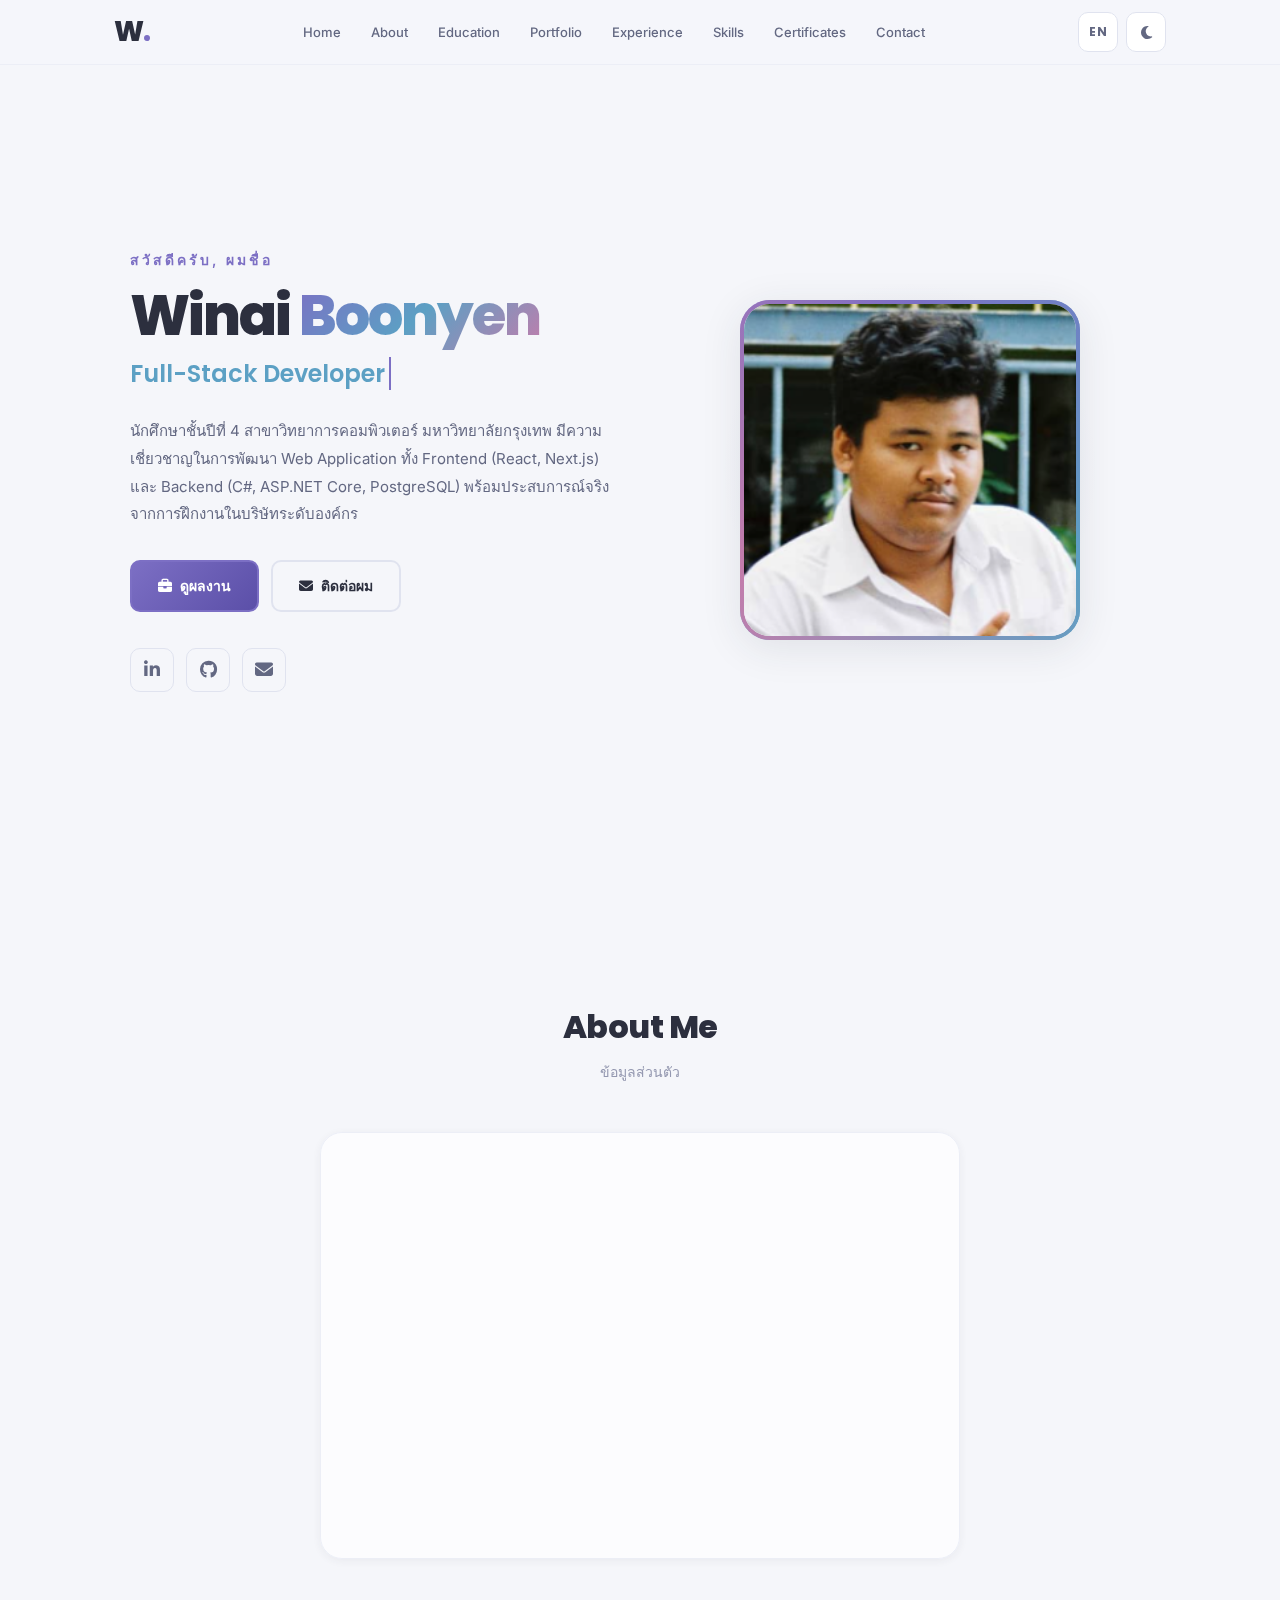
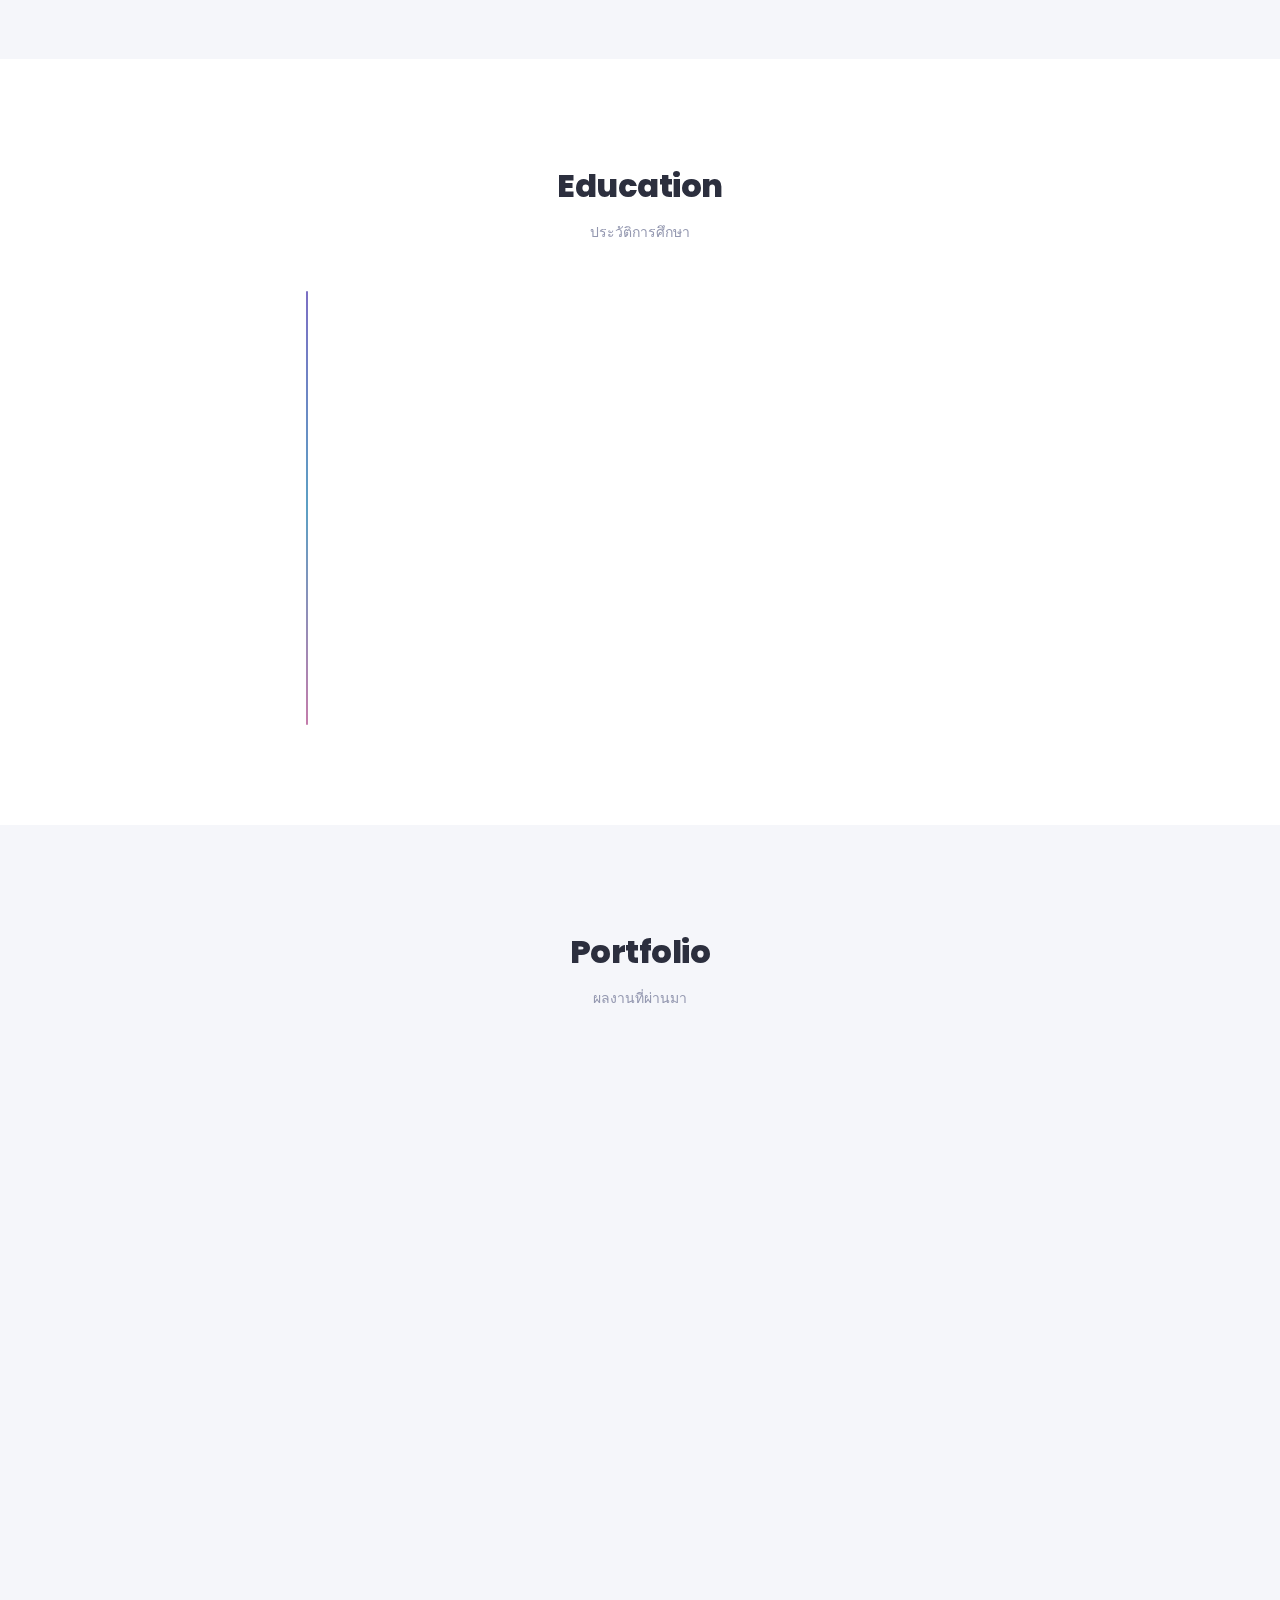
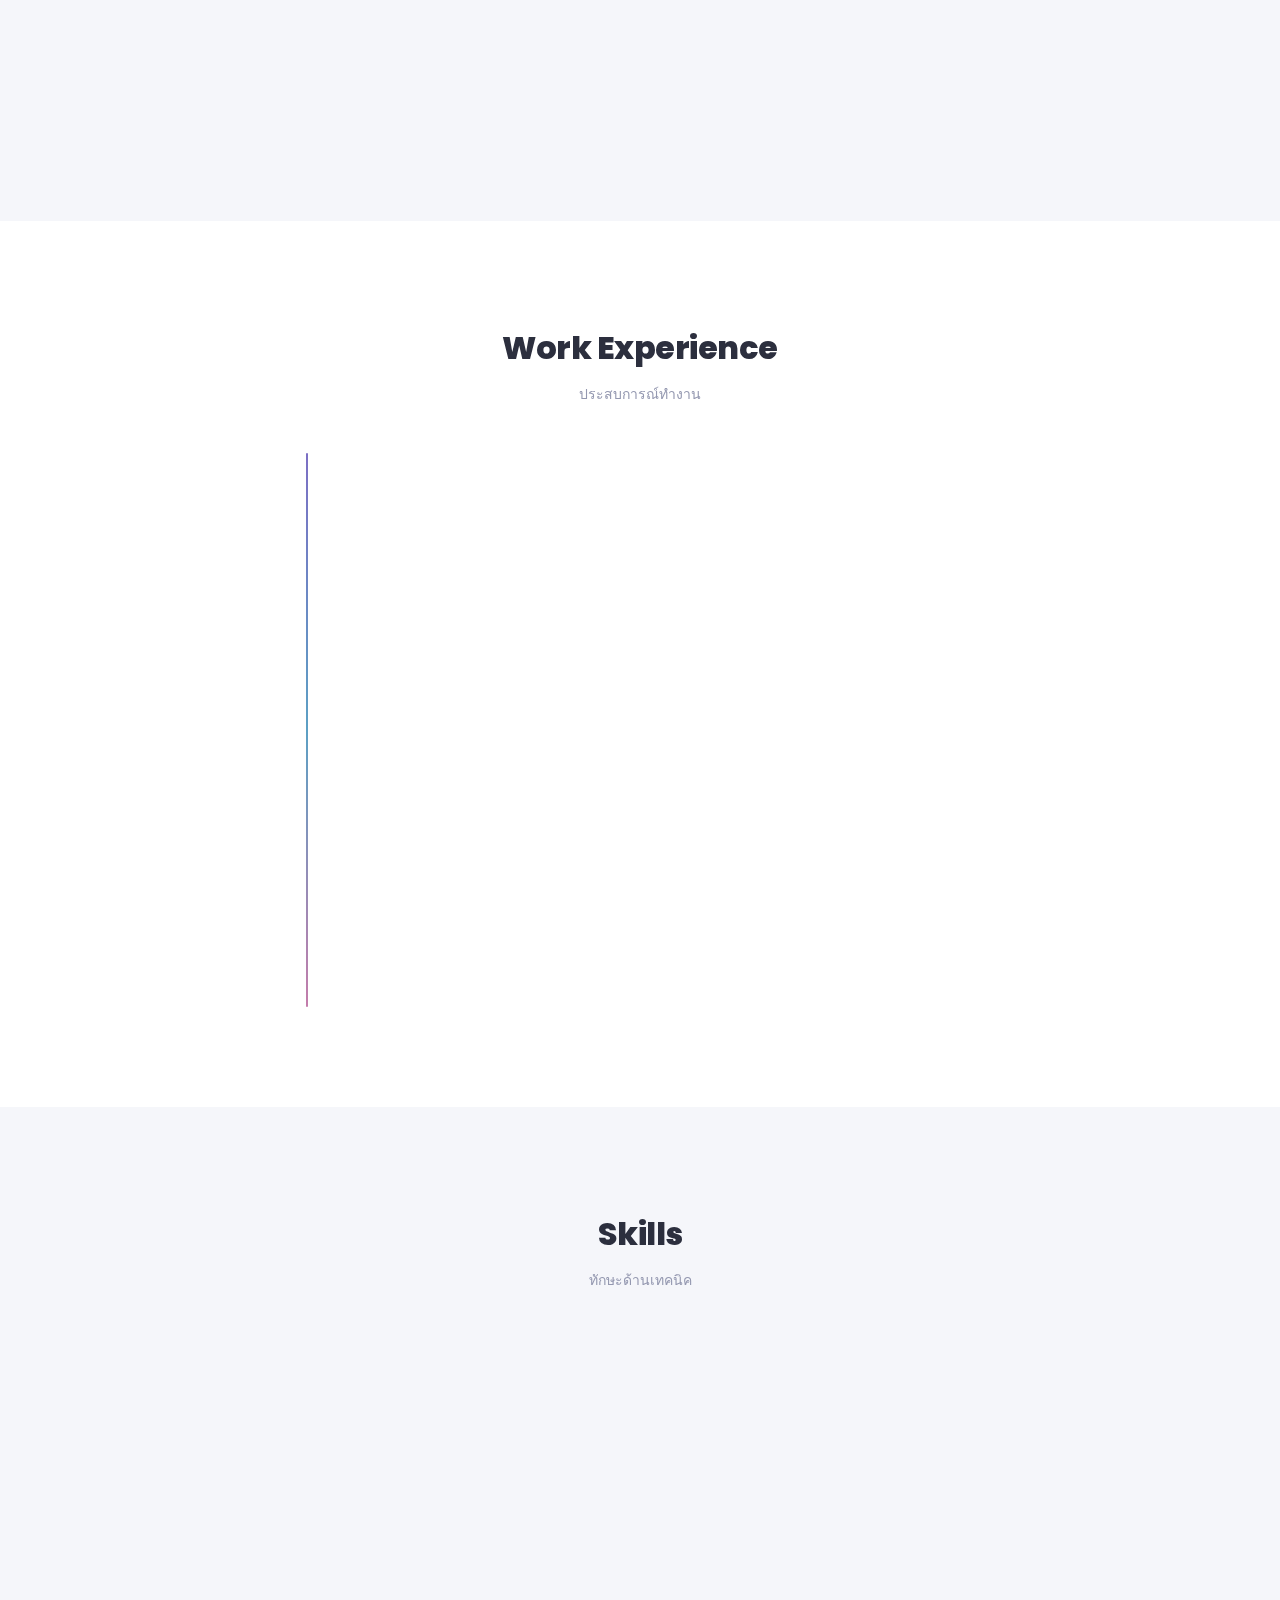
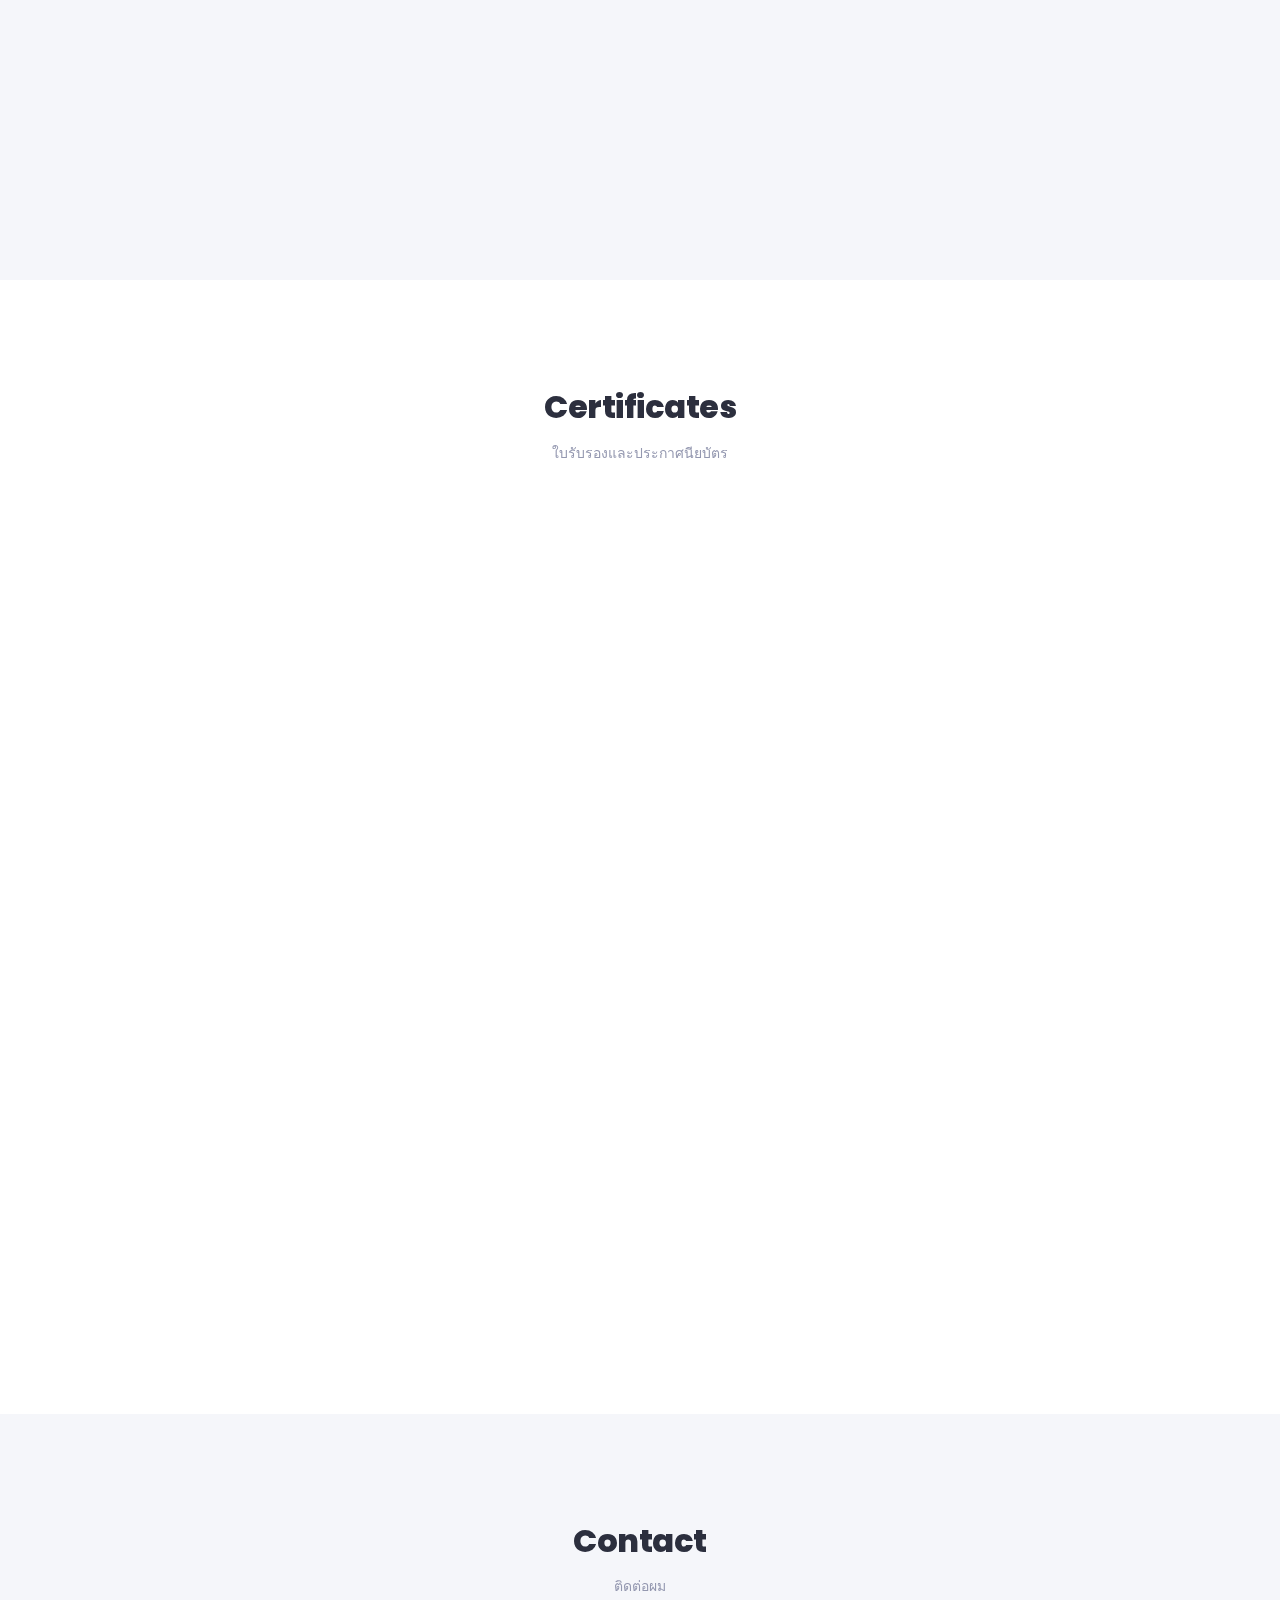
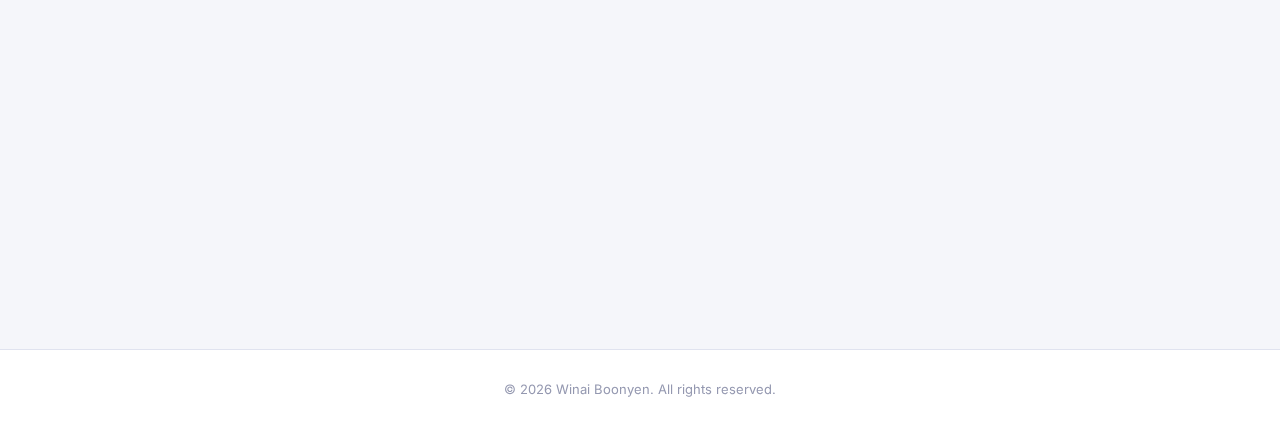
<file: index.html>
<!DOCTYPE html>
<html lang="th">
  <head>
    <meta charset="UTF-8" />
    <meta name="viewport" content="width=device-width, initial-scale=1.0" />
    <title>Winai Boonyen — Portfolio</title>
    <link rel="preconnect" href="https://fonts.googleapis.com" />
    <link rel="preconnect" href="https://fonts.gstatic.com" crossorigin />
    <link href="https://fonts.googleapis.com/css2?family=Inter:wght@300;400;500;600;700;800;900&family=Poppins:wght@300;400;600;700;800&display=swap" rel="stylesheet" />
    <link rel="stylesheet" href="https://cdnjs.cloudflare.com/ajax/libs/font-awesome/6.5.1/css/all.min.css" />
    <link rel="stylesheet" href="styles.css" />
  </head>
  <body>
    <!-- BG Glow Orbs -->
    <div class="bg-glow bg-glow-1"></div>
    <div class="bg-glow bg-glow-2"></div>

    <!-- ═══ HEADER ═══ -->
    <header class="main-header">
      <div class="container nav-container">
        <a href="#home" class="logo">W<span class="logo-dot">.</span></a>
        <nav>
          <ul class="nav-list">
            <li><a href="#home">Home</a></li>
            <li><a href="#about">About</a></li>
            <li><a href="#education">Education</a></li>
            <li><a href="#portfolio">Portfolio</a></li>
            <li><a href="#work">Experience</a></li>
            <li><a href="#skill">Skills</a></li>
            <li><a href="#certificate">Certificates</a></li>
            <li><a href="#contact">Contact</a></li>
          </ul>
        </nav>
        <div class="header-actions">
          <button id="toggleLang" class="header-btn" aria-label="Switch language">
            <span class="lang-label">EN</span>
          </button>
          <button id="toggleDarkMode" class="header-btn" aria-label="Toggle dark mode">
            <i class="fas fa-moon"></i>
          </button>
        </div>
      </div>
    </header>

    <!-- ═══ HERO ═══ -->
    <section id="home" class="hero-section">
      <div class="container hero-flex">
        <div class="hero-text">
          <p class="hero-greeting">
            <span data-th="สวัสดีครับ, ผมชื่อ" data-en="Hello, I'm">สวัสดีครับ, ผมชื่อ</span>
          </p>
          <h1 class="hero-name">Winai <span class="text-gradient">Boonyen</span></h1>
          <h2 class="hero-role">
            <span class="typing-wrapper">Full-Stack Developer</span>
          </h2>
          <p class="hero-desc">
            <span data-th="นักศึกษาชั้นปีที่ 4 สาขาวิทยาการคอมพิวเตอร์ มหาวิทยาลัยกรุงเทพ มีความเชี่ยวชาญในการพัฒนา Web Application ทั้ง Frontend (React, Next.js) และ Backend (C#, ASP.NET Core, PostgreSQL) พร้อมประสบการณ์จริงจากการฝึกงานในบริษัทระดับองค์กร" data-en="4th-year Computer Science student at Bangkok University, specializing in full-stack web development with React, Next.js on the frontend and C#, ASP.NET Core, PostgreSQL on the backend. Hands-on enterprise experience from internship at Samart Corporation.">นักศึกษาชั้นปีที่ 4 สาขาวิทยาการคอมพิวเตอร์ มหาวิทยาลัยกรุงเทพ มีความเชี่ยวชาญในการพัฒนา Web Application ทั้ง Frontend (React, Next.js) และ Backend (C#, ASP.NET Core, PostgreSQL) พร้อมประสบการณ์จริงจากการฝึกงานในบริษัทระดับองค์กร</span>
          </p>
          <div class="hero-actions">
            <a href="#portfolio" class="btn btn-primary">
              <i class="fas fa-briefcase"></i>
              <span data-th="ดูผลงาน" data-en="View Projects">ดูผลงาน</span>
            </a>
            <a href="#contact" class="btn btn-outline">
              <i class="fas fa-envelope"></i>
              <span data-th="ติดต่อผม" data-en="Contact Me">ติดต่อผม</span>
            </a>
          </div>
          <div class="hero-social">
            <a href="https://www.linkedin.com/in/winai-boonyen-78a5b3325/" target="_blank" aria-label="LinkedIn"><i class="fab fa-linkedin-in"></i></a>
            <a href="https://github.com/ChampWinai" target="_blank" aria-label="GitHub"><i class="fab fa-github"></i></a>
            <a href="mailto:boonyen.winai@gmail.com" aria-label="Email"><i class="fas fa-envelope"></i></a>
          </div>
        </div>
        <div class="hero-img">
          <div class="hero-img-wrapper">
            <img src="Photo/img_winai.png" alt="Winai Boonyen — Full-Stack Developer" />
          </div>
          <div class="hero-blob"></div>
        </div>
      </div>
    </section>

    <!-- ═══ ABOUT ═══ -->
    <section id="about" class="about-section">
      <div class="container">
        <h2 class="section-title">About Me</h2>
        <p class="section-subtitle">
          <span data-th="ข้อมูลส่วนตัว" data-en="Personal Information">ข้อมูลส่วนตัว</span>
        </p>
        <div class="about-grid">
          <div class="about-info-card glass-card">
            <div class="about-info-item">
              <i class="fas fa-user"></i>
              <div>
                <span class="about-label" data-th="ชื่อ" data-en="Name">ชื่อ</span>
                <span class="about-value" data-th="วินัย บุญเย็น (แชมป์)" data-en="Winai Boonyen (Champ)">วินัย บุญเย็น (แชมป์)</span>
              </div>
            </div>
            <div class="about-info-item">
              <i class="fas fa-calendar"></i>
              <div>
                <span class="about-label" data-th="วันเกิด" data-en="Birthday">วันเกิด</span>
                <span class="about-value" data-th="10 ตุลาคม 2542 (25 ปี)" data-en="October 10, 1999 (25 yrs)">10 ตุลาคม 2542 (25 ปี)</span>
              </div>
            </div>
            <div class="about-info-item">
              <i class="fas fa-map-marker-alt"></i>
              <div>
                <span class="about-label" data-th="ที่อยู่" data-en="Location">ที่อยู่</span>
                <span class="about-value" data-th="ตำบลคลองหนึ่ง อำเภอคลองหลวง จ.ปทุมธานี" data-en="Khlong Luang, Pathum Thani, Thailand">ตำบลคลองหนึ่ง อำเภอคลองหลวง จ.ปทุมธานี</span>
              </div>
            </div>
            <div class="about-info-item">
              <i class="fas fa-envelope"></i>
              <div>
                <span class="about-label" data-th="อีเมล" data-en="Email">อีเมล</span>
                <span class="about-value">boonyen.winai@gmail.com</span>
              </div>
            </div>
            <div class="about-info-item">
              <i class="fas fa-phone"></i>
              <div>
                <span class="about-label" data-th="โทรศัพท์" data-en="Phone">โทรศัพท์</span>
                <span class="about-value">094-979-5496</span>
              </div>
            </div>
          </div>
        </div>
      </div>
    </section>

    <!-- ═══ EDUCATION ═══ -->
    <section id="education" class="education-section">
      <div class="container">
        <h2 class="section-title">Education</h2>
        <p class="section-subtitle">
          <span data-th="ประวัติการศึกษา" data-en="Academic Background">ประวัติการศึกษา</span>
        </p>
        <div class="timeline">
          <div class="timeline-item">
            <div class="timeline-dot"><i class="fas fa-graduation-cap"></i></div>
            <div class="timeline-content glass-card">
              <span class="timeline-date">2021 – 2024</span>
              <h3>
                <span data-th="มหาวิทยาลัยกรุงเทพ" data-en="Bangkok University">มหาวิทยาลัยกรุงเทพ</span>
              </h3>
              <p class="timeline-detail">
                <span data-th="คณะเทคโนโลยีสารสนเทศและนวัตกรรม" data-en="School of Information Technology and Innovation">คณะเทคโนโลยีสารสนเทศและนวัตกรรม</span>
              </p>
              <p class="timeline-detail">
                <span data-th="สาขาวิทยาการคอมพิวเตอร์" data-en="B.Sc. Computer Science">สาขาวิทยาการคอมพิวเตอร์</span>
              </p>
              <span class="timeline-badge">CUM GPA: 3.30</span>
            </div>
          </div>
          <div class="timeline-item">
            <div class="timeline-dot"><i class="fas fa-school"></i></div>
            <div class="timeline-content glass-card">
              <span class="timeline-date">2013 – 2018</span>
              <h3>
                <span data-th="โรงเรียนมกุฎเมืองราชวิทยาลัย" data-en="Makut Mueang Ratchawitthayalai School">โรงเรียนมกุฎเมืองราชวิทยาลัย</span>
              </h3>
              <p class="timeline-detail">
                <span data-th="มัธยมศึกษาปีที่ 4 – มัธยมศึกษาปีที่ 6" data-en="High School (Grade 10 – 12)">มัธยมศึกษาปีที่ 4 – มัธยมศึกษาปีที่ 6</span>
              </p>
              <span class="timeline-badge">CUM GPA: 2.97</span>
            </div>
          </div>
        </div>
      </div>
    </section>

    <!-- ═══ PORTFOLIO ═══ -->
    <section id="portfolio" class="portfolio-section">
      <div class="container">
        <h2 class="section-title">Portfolio</h2>
        <p class="section-subtitle">
          <span data-th="ผลงานที่ผ่านมา" data-en="Selected Projects">ผลงานที่ผ่านมา</span>
        </p>
        <div class="portfolio-grid">
          <div class="portfolio-card glass-card">
            <div class="portfolio-card-header">
              <i class="fas fa-folder-open"></i>
              <a href="https://www.figma.com/proto/QTZgvYEJHOd488LGKrGYo0/shiba_dog?node-id=297-1027&t=BQw4Tuob8nc2nWjX-0&scaling=scale-down&content-scaling=fixed&page-id=0%3A1&starting-point-node-id=297%3A1027&show-proto-sidebar=1" target="_blank" aria-label="Open"><i class="fas fa-external-link-alt"></i></a>
            </div>
            <h3>Shiba Dog Farm</h3>
            <p><span data-th="Prototype App สำหรับซื้อขายสุนัขพันธุ์ชิบะ" data-en="Prototype app for buying & selling Shiba dogs">Prototype App สำหรับซื้อขายสุนัขพันธุ์ชิบะ</span></p>
            <div class="portfolio-tags"><span>Figma</span><span>UI/UX</span><span>Prototype</span></div>
          </div>
          <div class="portfolio-card glass-card">
            <div class="portfolio-card-header">
              <i class="fas fa-folder-open"></i>
              <a href="https://www.figma.com/proto/BS7QmugXVDgBCTnPSbHHFo/IT-446?t=1sCe2q5Vesrq2Wuf-1&scaling=scale-down&content-scaling=fixed&page-id=0%3A1&node-id=1-2&starting-point-node-id=1%3A2" target="_blank" aria-label="Open"><i class="fas fa-external-link-alt"></i></a>
            </div>
            <h3>FOD ELSE</h3>
            <p><span data-th="Prototype App สำหรับสั่งอาหารออนไลน์" data-en="Prototype app for online food ordering">Prototype App สำหรับสั่งอาหารออนไลน์</span></p>
            <div class="portfolio-tags"><span>Figma</span><span>UI/UX</span><span>Mobile</span></div>
          </div>
          <div class="portfolio-card glass-card">
            <div class="portfolio-card-header">
              <i class="fas fa-folder-open"></i>
              <a href="https://www.figma.com/proto/YqNuSbC4XUSDvZhCbD4BH1/Untitled?node-id=8-33&t=59QPVlIfzrGar3wf-1&scaling=scale-down&content-scaling=fixed&page-id=0%3A1&starting-point-node-id=8%3A33" target="_blank" aria-label="Open"><i class="fas fa-external-link-alt"></i></a>
            </div>
            <h3>Health Food Delivery</h3>
            <p><span data-th="Prototype App สำหรับสั่งอาหารเพื่อสุขภาพ" data-en="Prototype app for healthy food delivery">Prototype App สำหรับสั่งอาหารเพื่อสุขภาพ</span></p>
            <div class="portfolio-tags"><span>Figma</span><span>UI/UX</span><span>Health</span></div>
          </div>
          <div class="portfolio-card glass-card">
            <div class="portfolio-card-header">
              <i class="fas fa-folder-open"></i>
              <a href="https://www.figma.com/design/0rTX7yPGTzEVCAJRG7eDZP/MockUp-Screen-SA-Project?node-id=0-1&t=GJmJO73IQnlZEPtn-1" target="_blank" aria-label="Open"><i class="fas fa-external-link-alt"></i></a>
            </div>
            <h3>Wholesale Store Management</h3>
            <p><span data-th="ระบบจัดการร้านค้าส่ง — Mockup &amp; Prototype" data-en="Wholesale store management system — Mockup &amp; Prototype">ระบบจัดการร้านค้าส่ง — Mockup &amp; Prototype</span></p>
            <div class="portfolio-tags"><span>Figma</span><span>System Design</span></div>
          </div>
          <div class="portfolio-card glass-card">
            <div class="portfolio-card-header">
              <i class="fas fa-folder-open"></i>
              <a href="https://github.com/ChampWinai/XO_game_Java/tree/main/XoGame" target="_blank" aria-label="Open"><i class="fas fa-external-link-alt"></i></a>
            </div>
            <h3>XO Game</h3>
            <p><span data-th="เกม XO พัฒนาด้วยภาษา Java" data-en="Tic-Tac-Toe game built with Java">เกม XO พัฒนาด้วยภาษา Java</span></p>
            <div class="portfolio-tags"><span>Java</span><span>Game</span><span>OOP</span></div>
          </div>
          <div class="portfolio-card glass-card">
            <div class="portfolio-card-header">
              <i class="fas fa-folder-open"></i>
              <a href="https://github.com/ChampWinai/Jodvacap_app/tree/main" target="_blank" aria-label="Open"><i class="fas fa-external-link-alt"></i></a>
            </div>
            <h3>Jodvacap App</h3>
            <p><span data-th="แอปบันทึกคำศัพท์ พัฒนาด้วย Android Studio" data-en="Vocabulary recording app built with Android Studio">แอปบันทึกคำศัพท์ พัฒนาด้วย Android Studio</span></p>
            <div class="portfolio-tags"><span>Android</span><span>Java</span><span>Mobile</span></div>
          </div>
          <div class="portfolio-card glass-card">
            <div class="portfolio-card-header">
              <i class="fas fa-folder-open"></i>
              <a href="https://champwinai.github.io/-.Module-5-Coding-Assignment.github.io/" target="_blank" aria-label="Open"><i class="fas fa-external-link-alt"></i></a>
            </div>
            <h3>China Bistro Clone</h3>
            <p><span data-th='เว็บไซต์โคลน "David Chu&#39;s China Bistro"' data-en='"David Chu&#39;s China Bistro" website clone'>เว็บไซต์โคลน "David Chu's China Bistro"</span></p>
            <div class="portfolio-tags"><span>HTML</span><span>CSS</span><span>JavaScript</span></div>
          </div>
          <div class="portfolio-card glass-card">
            <div class="portfolio-card-header">
              <i class="fas fa-folder-open"></i>
              <a href="https://github.com/ChampWinai/Manage-the-library2" target="_blank" aria-label="Open"><i class="fas fa-external-link-alt"></i></a>
            </div>
            <h3>Library Management</h3>
            <p><span data-th="ระบบจัดการห้องสมุด พัฒนาด้วย Python" data-en="Library management system built with Python">ระบบจัดการห้องสมุด พัฒนาด้วย Python</span></p>
            <div class="portfolio-tags"><span>Python</span><span>CLI</span><span>Database</span></div>
          </div>
          <div class="portfolio-card glass-card">
            <div class="portfolio-card-header">
              <i class="fas fa-folder-open"></i>
              <a href="https://github.com/ChampWinai/Mobile-electricity-Controlled/tree/main" target="_blank" aria-label="Open"><i class="fas fa-external-link-alt"></i></a>
            </div>
            <h3>Smart Electricity Control</h3>
            <p><span data-th="ฮาร์ดแวร์ควบคุมไฟฟ้าอัจฉริยะผ่านมือถือ (IoT)" data-en="Smart electricity control hardware via mobile (IoT)">ฮาร์ดแวร์ควบคุมไฟฟ้าอัจฉริยะผ่านมือถือ (IoT)</span></p>
            <div class="portfolio-tags"><span>IoT</span><span>C++</span><span>Hardware</span></div>
          </div>
        </div>
      </div>
    </section>

    <!-- ═══ WORK EXPERIENCE ═══ -->
    <section id="work" class="work-section">
      <div class="container">
        <h2 class="section-title">Work Experience</h2>
        <p class="section-subtitle">
          <span data-th="ประสบการณ์ทำงาน" data-en="Professional Experience">ประสบการณ์ทำงาน</span>
        </p>
        <div class="timeline">
          <div class="timeline-item">
            <div class="timeline-dot"><i class="fas fa-laptop-code"></i></div>
            <div class="timeline-content glass-card">
              <span class="timeline-date">
                <span data-th="ฝึกงาน — Smarterware (Samart Telecom)" data-en="Intern — Smarterware (Samart Telecom)">ฝึกงาน — Smarterware (Samart Telecom)</span>
              </span>
              <h3>Full-Stack Developer Intern</h3>
              <ul class="work-list">
                <li><span data-th="พัฒนา STS System ซอฟต์แวร์ระดับองค์กรของ Samart Corporation" data-en="Developed STS System, an enterprise-level software for Samart Corporation">พัฒนา STS System ซอฟต์แวร์ระดับองค์กรของ Samart Corporation</span></li>
                <li><span data-th="ออกแบบและพัฒนา API ด้วย PostgreSQL — Stored Procedure, Function" data-en="Designed & developed APIs with PostgreSQL — Stored Procedures, Functions">ออกแบบและพัฒนา API ด้วย PostgreSQL — Stored Procedure, Function</span></li>
                <li><span data-th="พัฒนา RESTful API ด้วย C# / .NET" data-en="Built RESTful APIs using C# / .NET">พัฒนา RESTful API ด้วย C# / .NET</span></li>
                <li><span data-th="ทดสอบและจัดทำเอกสาร API ด้วย Swagger และ Postman" data-en="Tested & documented APIs with Swagger and Postman">ทดสอบและจัดทำเอกสาร API ด้วย Swagger และ Postman</span></li>
                <li><span data-th="Frontend ด้วย React และ Next.js" data-en="Frontend development with React and Next.js">Frontend ด้วย React และ Next.js</span></li>
              </ul>
            </div>
          </div>
          <div class="timeline-item">
            <div class="timeline-dot"><i class="fas fa-building"></i></div>
            <div class="timeline-content glass-card">
              <span class="timeline-date">
                <span data-th="Smarterware — ประจำสำนักงานประกันสังคม" data-en="Smarterware — at Social Security Office">Smarterware — ประจำสำนักงานประกันสังคม</span>
              </span>
              <h3>Software Developer</h3>
              <ul class="work-list">
                <li><span data-th="ดูแลและพัฒนาระบบดิจิทัลของกองทุนเงินทดแทน" data-en="Maintained & developed digital systems for the Compensation Fund">ดูแลและพัฒนาระบบดิจิทัลของกองทุนเงินทดแทน</span></li>
                <li><span data-th="ใช้ Dynatrace มอนิเตอร์ประสิทธิภาพระบบแบบ Real-time" data-en="Used Dynatrace for real-time system performance monitoring">ใช้ Dynatrace มอนิเตอร์ประสิทธิภาพระบบแบบ Real-time</span></li>
                <li><span data-th="แก้ไขบั๊กระบบอย่างเป็นระบบ" data-en="Systematic bug fixing and issue resolution">แก้ไขบั๊กระบบอย่างเป็นระบบ</span></li>
                <li><span data-th="ประสานงานและให้คำปรึกษาทางเทคนิคกับลูกค้าโดยตรง" data-en="Direct client communication & technical consulting">ประสานงานและให้คำปรึกษาทางเทคนิคกับลูกค้าโดยตรง</span></li>
              </ul>
            </div>
          </div>
        </div>
      </div>
    </section>

    <!-- ═══ SKILLS ═══ -->
    <section id="skill" class="skills-section">
      <div class="container">
        <h2 class="section-title">Skills</h2>
        <p class="section-subtitle">
          <span data-th="ทักษะด้านเทคนิค" data-en="Technical Skills">ทักษะด้านเทคนิค</span>
        </p>
        <div class="skills-categories">
          <div class="skill-category glass-card">
            <h3><i class="fas fa-code"></i> Frontend</h3>
            <div class="skill-tags">
              <span class="skill-tag">HTML</span>
              <span class="skill-tag">CSS</span>
              <span class="skill-tag">JavaScript</span>
              <span class="skill-tag">React.js</span>
              <span class="skill-tag">Next.js</span>
            </div>
          </div>
          <div class="skill-category glass-card">
            <h3><i class="fas fa-server"></i> Backend</h3>
            <div class="skill-tags">
              <span class="skill-tag">C#</span>
              <span class="skill-tag">ASP.NET Core</span>
              <span class="skill-tag">Python</span>
              <span class="skill-tag">Java</span>
              <span class="skill-tag">RESTful API</span>
            </div>
          </div>
          <div class="skill-category glass-card">
            <h3><i class="fas fa-database"></i> Database</h3>
            <div class="skill-tags">
              <span class="skill-tag">PostgreSQL</span>
              <span class="skill-tag">MySQL</span>
              <span class="skill-tag">pgAdmin</span>
            </div>
          </div>
          <div class="skill-category glass-card">
            <h3><i class="fas fa-tools"></i> Tools &amp; Others</h3>
            <div class="skill-tags">
              <span class="skill-tag">Git / GitHub</span>
              <span class="skill-tag">Figma</span>
              <span class="skill-tag">Swagger</span>
              <span class="skill-tag">Postman</span>
              <span class="skill-tag">Dynatrace</span>
              <span class="skill-tag">C / C++</span>
              <span class="skill-tag">IoT</span>
              <span class="skill-tag">Android Studio</span>
              <span class="skill-tag">MS Office</span>
            </div>
          </div>
        </div>
      </div>
    </section>

    <!-- ═══ CERTIFICATES ═══ -->
    <section id="certificate" class="certificates-section">
      <div class="container">
        <h2 class="section-title">Certificates</h2>
        <p class="section-subtitle">
          <span data-th="ใบรับรองและประกาศนียบัตร" data-en="Certifications & Awards">ใบรับรองและประกาศนียบัตร</span>
        </p>
        <div class="certificates-grid">
          <div class="cert-card"><img src="Photo/Certificate-Creating-Basic-Games-in-Metaverse_Winai-Boonyen_page-0001.jpg" alt="Creating Basic Games in Metaverse" /></div>
          <div class="cert-card"><img src="Photo/Certificate-Fundamental-Knowledge-of-Metaverse-Creating_Winai-Boonyen_page-0001.jpg" alt="Fundamental Knowledge of Metaverse" /></div>
          <div class="cert-card"><img src="Photo/Certificate-Make-Money-in-Metaverse_Winai-Boonyen_page-0001.jpg" alt="Make Money in Metaverse" /></div>
          <div class="cert-card"><img src="Photo/Html Css Javascipt_page-0001.jpg" alt="HTML CSS JavaScript Certificate" /></div>
          <div class="cert-card"><img src="Photo/Python_data_St_page-0001.jpg" alt="Python Data Structures" /></div>
          <div class="cert-card"><img src="Photo/Python_Pro_data_page-0001.jpg" alt="Python Programming" /></div>
          <div class="cert-card"><img src="Photo/Python_web_data_page-0001.jpg" alt="Python Web Data" /></div>
          <div class="cert-card"><img src="Photo/Foundations of Cybersecurity.png" alt="Foundations of Cybersecurity" /></div>
        </div>
      </div>
    </section>

    <!-- ═══ CONTACT ═══ -->
    <section id="contact" class="contact-section">
      <div class="container">
        <h2 class="section-title">Contact</h2>
        <p class="section-subtitle">
          <span data-th="ติดต่อผม" data-en="Get in Touch">ติดต่อผม</span>
        </p>
        <div class="contact-grid">
          <a href="mailto:boonyen.winai@gmail.com" class="contact-card glass-card">
            <div class="contact-icon"><i class="fas fa-envelope"></i></div>
            <h3>Email</h3>
            <p>boonyen.winai@gmail.com</p>
          </a>
          <a href="tel:094-979-5496" class="contact-card glass-card">
            <div class="contact-icon"><i class="fas fa-phone"></i></div>
            <h3>Phone</h3>
            <p>094-979-5496</p>
          </a>
          <a href="https://www.linkedin.com/in/winai-boonyen-78a5b3325/" target="_blank" class="contact-card glass-card">
            <div class="contact-icon"><i class="fab fa-linkedin-in"></i></div>
            <h3>LinkedIn</h3>
            <p>Winai Boonyen</p>
          </a>
          <a href="https://github.com/ChampWinai" target="_blank" class="contact-card glass-card">
            <div class="contact-icon"><i class="fab fa-github"></i></div>
            <h3>GitHub</h3>
            <p>ChampWinai</p>
          </a>
        </div>
      </div>
    </section>

    <!-- ═══ FOOTER ═══ -->
    <footer class="main-footer">
      <div class="container">
        <p>&copy; 2026 Winai Boonyen. All rights reserved.</p>
      </div>
    </footer>

    <button id="scrollToTopBtn" title="Go to top"><i class="fas fa-chevron-up"></i></button>
    <script src="script.js"></script>
  </body>
</html>
</file>
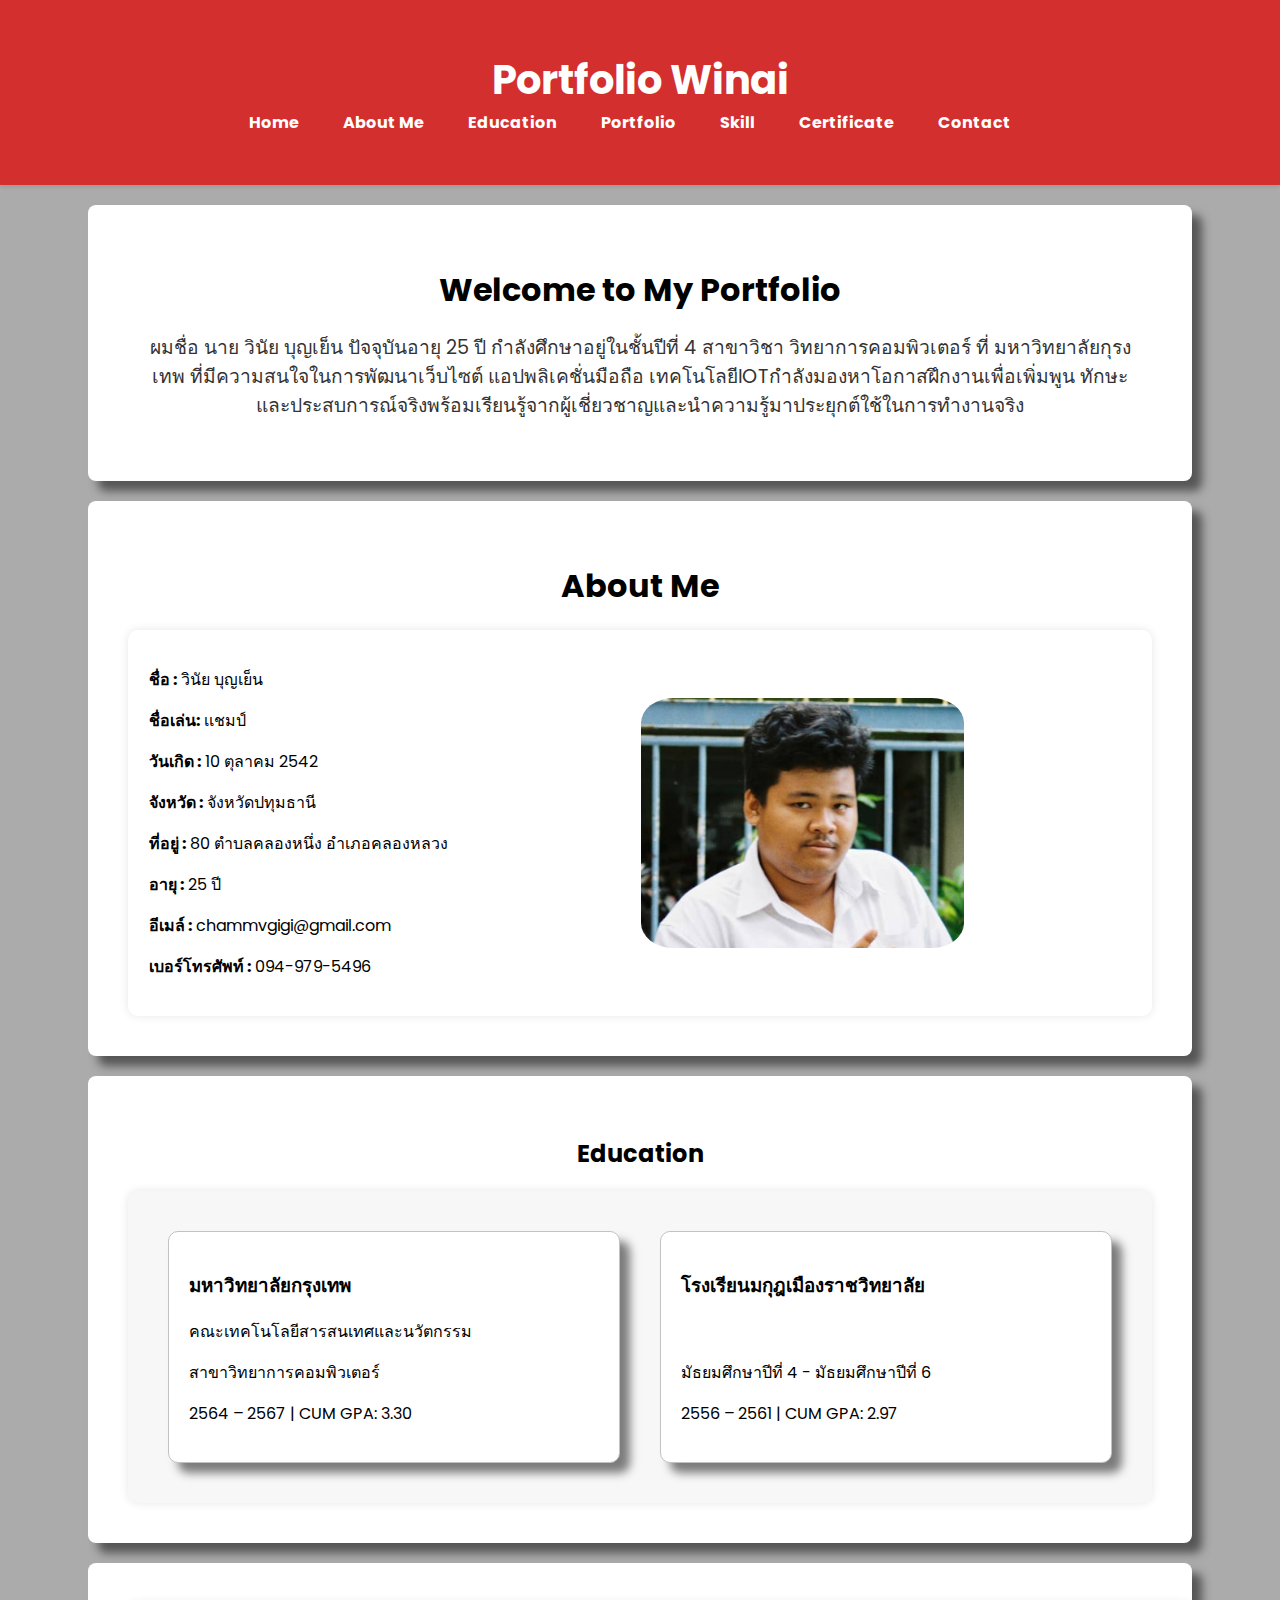
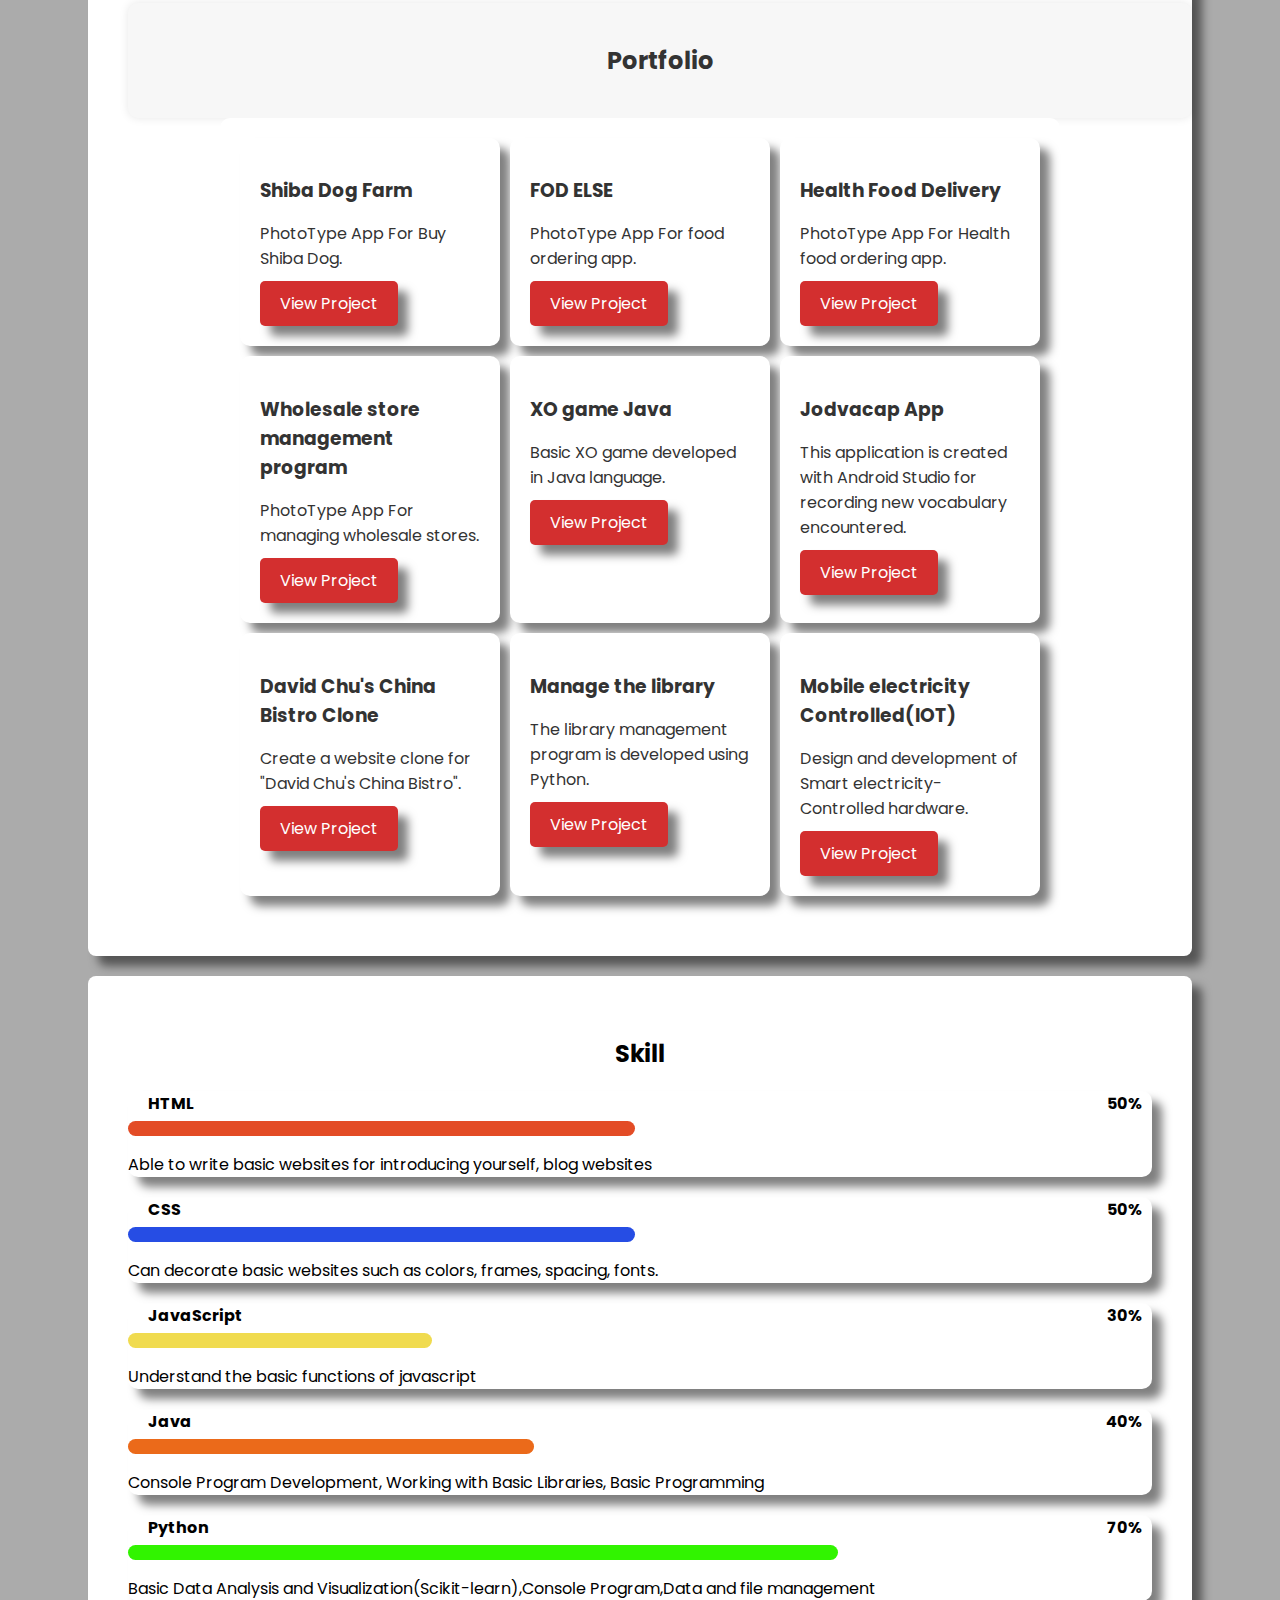
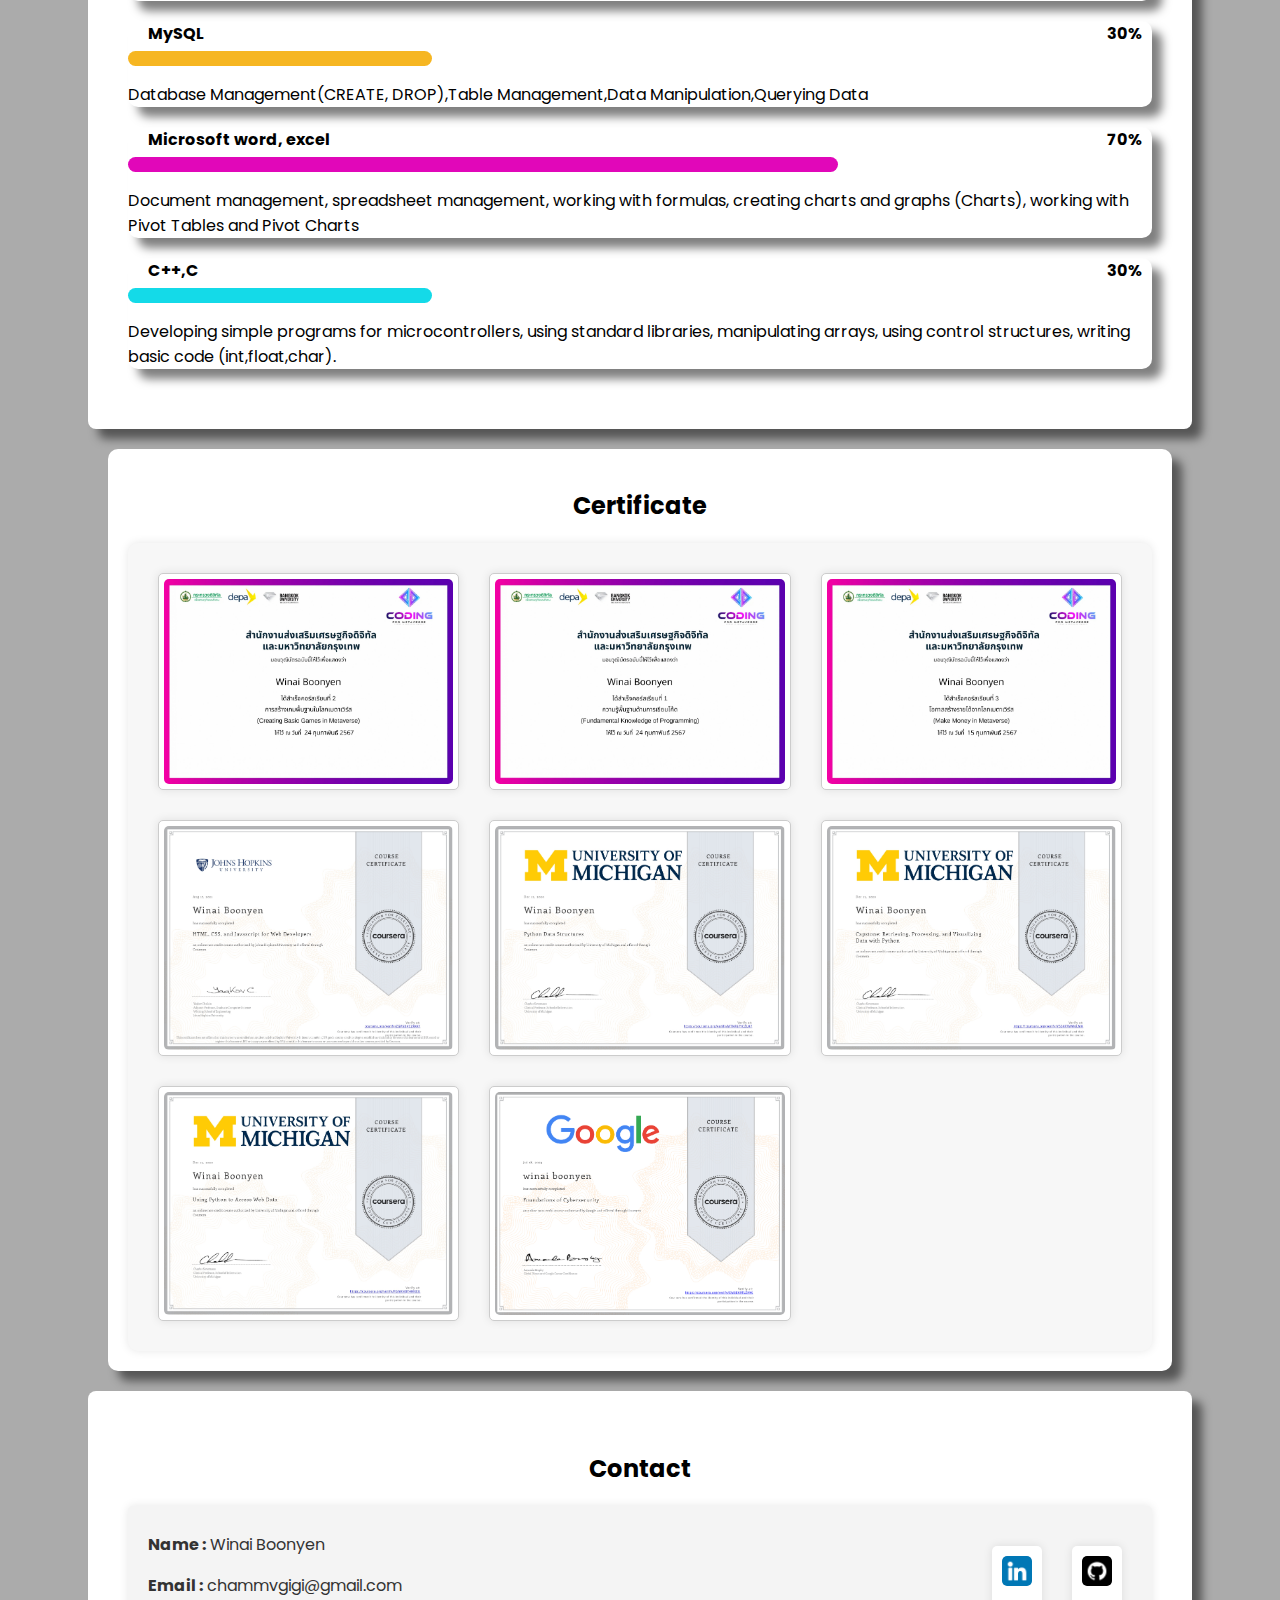
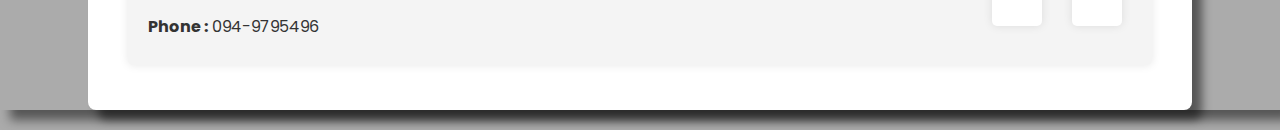
<file: y/index.html>
<!DOCTYPE html>
<html lang="en">
<head>
    <meta charset="UTF-8">
    <meta name="viewport" content="width=device-width, initial-scale=1.0">
    <link rel="stylesheet" href="https://fonts.googleapis.com/css2?family=Poppins:wght@300;400;500;600;700&display=swap">
    <title>Portfolio Winai</title>
    <link rel="stylesheet" href="styles.css">
    
</head>
<body>
    <header>
        <h1>Portfolio Winai</h1>
        <nav>
            <ul>
                <li><a href="#home">Home</a></li>
                <li><a href="#about">About Me</a></li>
                <li><a href="#education">Education</a></li>
                <li><a href="#portfolio">Portfolio</a></li>
                <li><a href="#skill">Skill</a></li>
                <li><a href="#certificate">Certificate</a></li>
                <li><a href="#contact">Contact</a></li>
            </ul>
        </nav>
    </header>

    <section id="home">
        <h1>Welcome to My Portfolio</h1>
        <p>ผมชื่อ นาย วินัย บุญเย็น ปัจจุบันอายุ 25 ปี กำลังศึกษาอยู่ในชั้นปีที่ 4 
            สาขาวิชา วิทยาการคอมพิวเตอร์ ที่ มหาวิทยาลัยกุรงเทพ 
            ที่มีความสนใจในการพัฒนาเว็บไซต์ แอปพลิเคชั่นมือถือ เทคโนโลยีIOTกำลังมองหาโอกาสฝึกงานเพื่อเพิ่มพูน
            ทักษะและประสบการณ์จริงพร้อมเรียนรู้จากผู้เชี่ยวชาญและนำความรู้มาประยุกต์ใช้ในการทำงานจริง
            </p> 
    </section>

    
    <section id="about">
        <h1>About Me</h1>
        <div class="about-container">
            <div class="about-text">
                <p><strong>ชื่อ :</strong> วินัย บุญเย็น</p>
                <p><strong>ชื่อเล่น:</strong> เเชมป์</p>
                <p><strong>วันเกิด :</strong> 10 ตุลาคม 2542</p>      
                <p><strong>จังหวัด :</strong> จังหวัดปทุมธานี</p> 
                <p><strong>ที่อยู่ :</strong> 80 ตำบลคลองหนึ่ง อำเภอคลองหลวง </p> 
                <p><strong>อายุ :</strong> 25 ปี</p> 
                <p><strong>อีเมล์ :</strong> chammvgigi@gmail.com</p> 
                <p><strong>เบอร์โทรศัพท์ :</strong> 094-979-5496</p>
            </div>
            <div class="profile-pic">
                <img src="Photo/img_winai.png" alt="Profile Picture">
            </div>
        </div>
    </section>
    <section id="education">
        <h2>Education</h2>
        <div class="education-container">
            <div class="education-item">
                <h3><strong>มหาวิทยาลัยกรุงเทพ</strong></h3>
                <p>คณะเทคโนโลยีสารสนเทศและนวัตกรรม</p>
                <p>สาขาวิทยาการคอมพิวเตอร์</p>
                <p>2564 – 2567 | CUM GPA: 3.30</p>
            </div>
            <div class="education-item">
                <h3><strong>โรงเรียนมกุฎเมืองราชวิทยาลัย</strong></h3>
                <p>&nbsp;</p>
                <p>มัธยมศึกษาปีที่ 4 - มัธยมศึกษาปีที่ 6</p>
                <p>2556 – 2561 | CUM GPA: 2.97</p>
            </div>
        </div>
    </section>
    <section>
        <div id="portfolio-wrapper">
            <h2>Portfolio</h2>
           
        </div>
        <div id="portfolio">
            <div class="project1">
                <h3>Shiba Dog Farm</h3>
                <p>PhotoType App For Buy Shiba Dog.</p>
                <a href="https://www.figma.com/proto/QTZgvYEJHOd488LGKrGYo0/shiba_dog?node-id=297-1027&t=BQw4Tuob8nc2nWjX-0&scaling=scale-down&content-scaling=fixed&page-id=0%3A1&starting-point-node-id=297%3A1027&show-proto-sidebar=1" target="_blank">View Project</a>
            </div>
            <div class="project2">
                <h3>FOD ELSE</h3>
                <p>PhotoType App For food ordering app.</p>
                <a href="https://www.figma.com/proto/BS7QmugXVDgBCTnPSbHHFo/IT-446?t=1sCe2q5Vesrq2Wuf-1&scaling=scale-down&content-scaling=fixed&page-id=0%3A1&node-id=1-2&starting-point-node-id=1%3A2" target="_blank">View Project</a>
            </div>
            <div class="project3">
                <h3>Health Food Delivery</h3>
                <p>PhotoType App For Health food ordering app.</p>
                <a href="https://www.figma.com/proto/YqNuSbC4XUSDvZhCbD4BH1/Untitled?node-id=8-33&t=59QPVlIfzrGar3wf-1&scaling=scale-down&content-scaling=fixed&page-id=0%3A1&starting-point-node-id=8%3A33" target="_blank">View Project</a>
            </div>
            <div class="project4">
                <h3>Wholesale store management program</h3>
                <p>PhotoType App For managing wholesale stores.</p>
                <a href="https://www.figma.com/design/0rTX7yPGTzEVCAJRG7eDZP/MockUp-Screen-SA-Project?node-id=0-1&t=GJmJO73IQnlZEPtn-1" target="_blank">View Project</a>
            </div>
            <div class="project5">
                <h3>XO game Java</h3>
                <p>Basic XO game developed in Java language. </p>
                <a href="https://github.com/ChampWinai/XO_game_Java/tree/main/XoGame" target="_blank">View Project</a>
            </div>
            <div class="project6">
                <h3>Jodvacap App</h3>
                <p>This application is created with Android Studio for recording new vocabulary encountered.</p>
                <a href="https://github.com/ChampWinai/Jodvacap_app/tree/main" target="_blank">View Project</a>
            </div>
            <div class="project7">
                <h3>David Chu's China Bistro Clone</h3>
                <p>Create a website clone for "David Chu's China Bistro".</p>
                <a href="https://champwinai.github.io/-.Module-5-Coding-Assignment.github.io/" target="_blank">View Project</a>
            </div>
            <div class="project8">
                <h3>Manage the library</h3>
                <p>The library management program is developed using Python.</p>
                <a href="https://github.com/ChampWinai/Manage-the-library2" target="_blank">View Project</a>
            </div>
            <div class="project9">
                <h3>Mobile electricity Controlled(IOT)</h3>
                <p>Design and development of Smart electricity-Controlled hardware.</p>
                <a href="https://github.com/ChampWinai/Mobile-electricity-Controlled/tree/main" target="_blank">View Project</a>
            </div>
        </div>
    </section>
    

    <section id="skill">
        <h2>Skill</h2>
            <div class="bars">
                <div class="info">
                    <span>HTML</span>
                    <span>50%</span>
                </div>
                <div class="line html"></div>
                <p>Able to write basic websites for introducing yourself, blog websites</p>
            </div>
            <div class="bars">
                <div class="info">
                    <span>CSS</span>
                    <span>50%</span>
                </div>
                <div class="line css"></div>
                <p>Can decorate basic websites such as colors, frames, spacing, fonts.</p>
            </div>
            <div class="bars">
                <div class="info">
                    <span>JavaScript</span>
                    <span>30%</span>
                </div>
                <div class="line js"></div>
                <p>Understand the basic functions of javascript</p>
            </div>
            <div class="bars">
                <div class="info">
                    <span>Java</span>
                    <span>40%</span>
                </div>
                <div class="line ja"></div>
                <p>Console Program Development, Working with Basic Libraries, Basic Programming</p>
            </div>
            <div class="bars">
                <div class="info">
                    <span>Python</span>
                    <span>70%</span>
                </div>
                <div class="line Python"></div>
                <p>Basic Data Analysis and Visualization(Scikit-learn),Console Program,Data and file management</p>
            </div>
            <div class="bars">
                <div class="info">
                    <span>MySQL</span>
                    <span>30%</span>
                </div>
                <div class="line mysql"></div>
                <p>Database Management(CREATE, DROP),Table Management,Data Manipulation,Querying Data</p>
            </div>
            <div class="bars">
                <div class="info">
                    <span>Microsoft word, excel </span>
                    <span>70%</span>
                </div>
                <div class="line Microsoft"></div>
                <p>Document management, spreadsheet management, working with formulas, creating charts and graphs (Charts), working with Pivot Tables and Pivot Charts</p>
            </div>
            <div class="bars">
                <div class="info">
                    <span>C++,C </span>
                    <span>30%</span>
            </div>
            <div class="line C"></div>
                <p>Developing simple programs for microcontrollers, using standard libraries, manipulating arrays, using control structures, writing basic code (int,float,char).</p>
            </div>
        </div>
    </section>

    <section id="certificate">
        <h2>Certificate</h2>
        <div class="container">
            <div class="image-container">
                <img src="Photo/Certificate-Creating-Basic-Games-in-Metaverse_Winai-Boonyen_page-0001.jpg" alt="Certificate">
            </div>
            <div class="image-container">
                <img src="Photo/Certificate-Fundamental-Knowledge-of-Metaverse-Creating_Winai-Boonyen_page-0001.jpg" alt="Certificate">
            </div>
            <div class="image-container">
                <img src="Photo/Certificate-Make-Money-in-Metaverse_Winai-Boonyen_page-0001.jpg" alt="Certificate">
            </div>
            <div class="image-container">
                <img src="Photo/Html Css Javascipt_page-0001.jpg" alt="Certificate">
            </div>
            <div class="image-container">
                <img src="Photo/Python_data_St_page-0001.jpg" alt="Certificate">
            </div>
            <div class="image-container">
                <img src="Photo/Python_Pro_data_page-0001.jpg" alt="Certificate">
            </div>
            <div class="image-container">
                <img src="Photo/Python_web_data_page-0001.jpg" alt="Certificate">
            </div>
            <div class="image-container">
                <img src="Photo/Foundations of Cybersecurity.png" alt="Certificate">
            </div>
        </div>
    </section>

    <section id="contact">
        <h2>Contact</h2>
        <div id="contact-wrapper">
            <div class="contact-info">
                <p><strong>Name :</strong> Winai Boonyen</p>
                <p><strong>Email :</strong> chammvgigi@gmail.com</p>
                <p><strong>Phone :</strong> 094-9795496</p>
            </div>
            <div class="contact-logos">
                <div class="logo"> <a href="https://www.linkedin.com/in/winai-boonyen-78a5b3325/" ><img src="Photo/linkedin.png"></a></div>
                <div class="logo"> <a href="https://github.com/ChampWinai" ><img src="Photo/github.png"></a></div>
            </div>
        </div>
    </section>
       <button id="scrollToTopBtn" title="Go to top">^</button>
       <script src="script.js"></script>
    <footer>
        
    </footer>
</body>
</html>
</file>
<file: styles.css>
﻿/* ================================================
   Portfolio - Winai Boonyen
   Soft Professional Design System
   ================================================ */

:root {
  /* Soft Palette */
  --color-bg: #f5f6fa;
  --color-surface: #ffffff;
  --color-surface-alt: #eef0f7;
  --color-text: #2c2f3e;
  --color-text-secondary: #636882;
  --color-text-muted: #9498b0;
  --color-brand: #7c6fc4;
  --color-brand-light: #a99de0;
  --color-brand-dark: #5b4fa8;
  --color-accent: #5ca0c4;
  --color-accent2: #c47cab;
  --color-border: #e0e3ef;
  --color-border-light: #eceef6;
  --color-glow: rgba(124, 111, 196, 0.15);

  /* Shadows - soft */
  --shadow-xs: 0 1px 3px rgba(44, 47, 62, 0.04);
  --shadow-sm: 0 2px 8px rgba(44, 47, 62, 0.06);
  --shadow-md: 0 4px 20px rgba(44, 47, 62, 0.08);
  --shadow-lg: 0 8px 40px rgba(44, 47, 62, 0.1);
  --shadow-xl: 0 20px 60px rgba(44, 47, 62, 0.14);

  /* Layout */
  --section-padding: 100px 0;
  --container-max: 1100px;
  --radius-sm: 10px;
  --radius-md: 14px;
  --radius-lg: 22px;
  --radius-xl: 30px;

  /* Motion */
  --ease: cubic-bezier(0.4, 0, 0.2, 1);
  --ease-spring: cubic-bezier(0.34, 1.56, 0.64, 1);
  --t-fast: 0.2s;
  --t-smooth: 0.35s;

  /* Fonts */
  --font-heading: 'Poppins', sans-serif;
  --font-body: 'Inter', 'Poppins', sans-serif;
}

/* Reset */
*, *::before, *::after { margin: 0; padding: 0; box-sizing: border-box; }
html { scroll-behavior: smooth; scroll-padding-top: 80px; -webkit-font-smoothing: antialiased; }
body {
  font-family: var(--font-body);
  font-size: 15px;
  line-height: 1.7;
  color: var(--color-text);
  background: var(--color-bg);
  overflow-x: hidden;
  transition: background var(--t-smooth) var(--ease), color var(--t-smooth) var(--ease);
}
a { color: inherit; text-decoration: none; transition: color var(--t-fast) var(--ease); }
img { max-width: 100%; display: block; }
ul { list-style: none; }
.container { max-width: var(--container-max); margin: 0 auto; padding: 0 24px; }

/* ================================================
   BG GLOW ORBS
   ================================================ */
.bg-glow {
  position: fixed;
  border-radius: 50%;
  filter: blur(120px);
  opacity: 0.35;
  pointer-events: none;
  z-index: 0;
  transition: opacity 1s ease;
}
.bg-glow-1 {
  width: 500px; height: 500px;
  background: var(--color-brand);
  top: -120px; right: -100px;
}
.bg-glow-2 {
  width: 400px; height: 400px;
  background: var(--color-accent);
  bottom: -80px; left: -80px;
}

/* ================================================
   GLASSMORPHISM CARD
   ================================================ */
.glass-card {
  background: rgba(255, 255, 255, 0.7);
  backdrop-filter: blur(16px) saturate(160%);
  -webkit-backdrop-filter: blur(16px) saturate(160%);
  border: 1px solid var(--color-border-light);
}

/* ================================================
   HEADER
   ================================================ */
.main-header {
  position: fixed; top: 0; left: 0; right: 0; z-index: 1000;
  background: rgba(245, 246, 250, 0.8);
  backdrop-filter: blur(24px) saturate(180%);
  -webkit-backdrop-filter: blur(24px) saturate(180%);
  border-bottom: 1px solid var(--color-border-light);
  transition: background var(--t-smooth), box-shadow var(--t-smooth), border-color var(--t-smooth);
}
.main-header.sticky { box-shadow: var(--shadow-sm); }
.nav-container { display: flex; align-items: center; justify-content: space-between; height: 64px; }

.logo {
  font-family: var(--font-heading); font-size: 28px; font-weight: 800;
  color: var(--color-text); letter-spacing: -1px;
  transition: color var(--t-fast);
}
.logo-dot { color: var(--color-brand); }
.logo:hover { color: var(--color-brand); }

.nav-list { display: flex; gap: 2px; }
.nav-list li a {
  display: block; padding: 8px 14px; font-size: 13px; font-weight: 500;
  color: var(--color-text-secondary); border-radius: var(--radius-sm);
  transition: color var(--t-fast), background var(--t-fast);
}
.nav-list li a:hover, .nav-list li a.active {
  color: var(--color-brand); background: rgba(124, 111, 196, 0.07);
}

.header-actions { display: flex; gap: 8px; }
.header-btn {
  display: flex; align-items: center; justify-content: center;
  width: 40px; height: 40px;
  border: 1px solid var(--color-border); border-radius: var(--radius-sm);
  background: var(--color-surface); color: var(--color-text-secondary);
  cursor: pointer; font-size: 15px;
  transition: all var(--t-fast);
}
.header-btn:hover {
  border-color: var(--color-brand); color: var(--color-brand);
  box-shadow: 0 0 0 3px var(--color-glow);
}
.lang-label {
  font-family: var(--font-heading); font-size: 12px; font-weight: 700;
  letter-spacing: 0.5px;
}

/* ================================================
   HERO
   ================================================ */
.hero-section {
  position: relative; min-height: 100vh; display: flex; align-items: center;
  padding: 120px 0 80px; background: var(--color-bg);
}
.hero-flex {
  display: grid; grid-template-columns: 1fr 1fr; align-items: center; gap: 60px;
}
.hero-greeting {
  font-size: 14px; font-weight: 600; color: var(--color-brand);
  text-transform: uppercase; letter-spacing: 3px; margin-bottom: 14px;
}
.hero-name {
  font-family: var(--font-heading); font-size: clamp(36px, 5vw, 56px);
  font-weight: 800; line-height: 1.08; color: var(--color-text);
  letter-spacing: -2px; margin-bottom: 8px;
}
.text-gradient {
  background: linear-gradient(135deg, var(--color-brand), var(--color-accent), var(--color-accent2));
  -webkit-background-clip: text; -webkit-text-fill-color: transparent;
  background-clip: text;
}
.hero-role {
  font-family: var(--font-heading); font-size: clamp(18px, 2.5vw, 24px);
  font-weight: 600; color: var(--color-accent); margin-bottom: 22px;
}
.typing-wrapper {
  border-right: 2px solid var(--color-brand);
  padding-right: 4px;
  animation: blink-caret 0.8s step-end infinite;
}
@keyframes blink-caret { 50% { border-color: transparent; } }

.hero-desc {
  font-size: 15px; line-height: 1.85; color: var(--color-text-secondary);
  max-width: 480px; margin-bottom: 32px;
}
.hero-actions { display: flex; gap: 12px; margin-bottom: 36px; }

/* Buttons */
.btn {
  display: inline-flex; align-items: center; gap: 8px;
  padding: 12px 26px; font-family: var(--font-body); font-size: 14px; font-weight: 600;
  border-radius: var(--radius-sm); cursor: pointer; border: 2px solid transparent;
  transition: all var(--t-fast) var(--ease);
}
.btn-primary {
  background: linear-gradient(135deg, var(--color-brand), var(--color-brand-dark));
  color: #fff; border-color: var(--color-brand);
}
.btn-primary:hover {
  transform: translateY(-2px);
  box-shadow: 0 8px 28px rgba(124, 111, 196, 0.35);
}
.btn-outline {
  background: transparent; color: var(--color-text);
  border-color: var(--color-border);
}
.btn-outline:hover {
  border-color: var(--color-brand); color: var(--color-brand);
  transform: translateY(-2px); box-shadow: var(--shadow-sm);
}

.hero-social { display: flex; gap: 12px; }
.hero-social a {
  display: flex; align-items: center; justify-content: center;
  width: 44px; height: 44px;
  border: 1px solid var(--color-border); border-radius: var(--radius-sm);
  color: var(--color-text-secondary); font-size: 18px;
  transition: all var(--t-fast);
}
.hero-social a:hover {
  border-color: var(--color-brand); color: var(--color-brand);
  background: rgba(124, 111, 196, 0.06);
  transform: translateY(-3px); box-shadow: 0 4px 16px var(--color-glow);
}

/* Hero Image */
.hero-img { display: flex; justify-content: center; position: relative; }
.hero-img-wrapper {
  position: relative; width: 340px; height: 340px;
  border-radius: var(--radius-xl); overflow: hidden;
  background: linear-gradient(135deg, var(--color-brand-light), var(--color-accent));
  padding: 4px; box-shadow: var(--shadow-lg); z-index: 2;
}
.hero-img-wrapper::before {
  content: ''; position: absolute; inset: -60%;
  background: conic-gradient(from 0deg, var(--color-brand), var(--color-accent), var(--color-accent2), var(--color-brand));
  animation: rotate-border 10s linear infinite; z-index: 0;
}
@keyframes rotate-border { 100% { transform: rotate(360deg); } }
.hero-img-wrapper img {
  position: relative; z-index: 1; width: 100%; height: 100%;
  object-fit: cover; border-radius: calc(var(--radius-xl) - 4px);
  background: var(--color-surface);
}
.hero-blob {
  position: absolute; width: 380px; height: 380px;
  border-radius: 50%; top: 50%; left: 50%; transform: translate(-50%, -50%);
  background: radial-gradient(circle, var(--color-glow) 0%, transparent 70%);
  z-index: 1; animation: pulse-blob 4s ease-in-out infinite;
}
@keyframes pulse-blob {
  0%, 100% { transform: translate(-50%, -50%) scale(1); opacity: 0.5; }
  50% { transform: translate(-50%, -50%) scale(1.15); opacity: 0.8; }
}

/* ================================================
   SECTION STYLES
   ================================================ */
.section-title {
  font-family: var(--font-heading); font-size: 32px; font-weight: 800;
  color: var(--color-text); text-align: center; letter-spacing: -0.5px;
  margin-bottom: 6px;
}
.section-subtitle {
  text-align: center; font-size: 14px; color: var(--color-text-muted);
  margin-bottom: 48px;
}
.about-section, .portfolio-section, .skills-section, .contact-section {
  position: relative; z-index: 1;
  padding: var(--section-padding); background: var(--color-bg);
  transition: background var(--t-smooth);
}
.education-section, .work-section, .certificates-section {
  position: relative; z-index: 1;
  padding: var(--section-padding); background: var(--color-surface);
  transition: background var(--t-smooth);
}

/* ================================================
   ABOUT
   ================================================ */
.about-grid { max-width: 640px; margin: 0 auto; }
.about-info-card {
  border-radius: var(--radius-lg); padding: 36px;
  box-shadow: var(--shadow-sm);
  transition: background var(--t-smooth), border-color var(--t-smooth), box-shadow var(--t-smooth);
}
.about-info-item {
  display: flex; align-items: center; gap: 16px;
  padding: 16px 0; border-bottom: 1px solid var(--color-border-light);
}
.about-info-item:last-child { border-bottom: none; padding-bottom: 0; }
.about-info-item:first-child { padding-top: 0; }
.about-info-item i {
  width: 42px; height: 42px; display: flex; align-items: center; justify-content: center;
  border-radius: var(--radius-sm); font-size: 16px; flex-shrink: 0;
  background: linear-gradient(135deg, rgba(124,111,196,0.1), rgba(92,160,196,0.1));
  color: var(--color-brand);
}
.about-info-item div { display: flex; flex-direction: column; }
.about-label {
  font-size: 11px; font-weight: 700; text-transform: uppercase;
  letter-spacing: 1px; color: var(--color-text-muted);
}
.about-value { font-size: 15px; font-weight: 500; color: var(--color-text); }

/* ================================================
   TIMELINE
   ================================================ */
.timeline { position: relative; max-width: 700px; margin: 0 auto; padding-left: 48px; }
.timeline::before {
  content: ''; position: absolute; left: 16px; top: 0; bottom: 0; width: 2px;
  background: linear-gradient(to bottom, var(--color-brand), var(--color-accent), var(--color-accent2));
  border-radius: 2px;
}
.timeline-item { position: relative; margin-bottom: 36px; }
.timeline-item:last-child { margin-bottom: 0; }
.timeline-dot {
  position: absolute; left: -40px; top: 20px;
  width: 32px; height: 32px; border-radius: 50%;
  background: linear-gradient(135deg, var(--color-brand), var(--color-accent));
  display: flex; align-items: center; justify-content: center;
  color: #fff; font-size: 12px; z-index: 1;
  box-shadow: 0 0 0 4px var(--color-surface), 0 0 0 6px var(--color-glow);
}
.timeline-content {
  border-radius: var(--radius-md); padding: 26px 30px;
  box-shadow: var(--shadow-xs); transition: all var(--t-fast) var(--ease);
}
.education-section .timeline-content {
  background: rgba(255,255,255,0.6); border-color: var(--color-border-light);
}
.timeline-content:hover {
  box-shadow: var(--shadow-md); transform: translateX(6px);
  border-color: var(--color-brand-light);
}
.timeline-date {
  display: inline-block; font-size: 12px; font-weight: 700;
  color: var(--color-brand); text-transform: uppercase;
  letter-spacing: 0.8px; margin-bottom: 8px;
}
.timeline-content h3 {
  font-family: var(--font-heading); font-size: 18px; font-weight: 700;
  color: var(--color-text); margin-bottom: 6px;
}
.timeline-detail { font-size: 14px; color: var(--color-text-secondary); line-height: 1.6; }
.timeline-badge {
  display: inline-block; margin-top: 12px; padding: 5px 16px;
  font-size: 12px; font-weight: 700; color: var(--color-brand);
  background: linear-gradient(135deg, rgba(124,111,196,0.1), rgba(92,160,196,0.08));
  border-radius: 100px; letter-spacing: 0.5px;
}
.work-list { margin-top: 10px; display: flex; flex-direction: column; gap: 8px; }
.work-list li {
  font-size: 14px; color: var(--color-text-secondary);
  padding-left: 20px; position: relative; line-height: 1.65;
}
.work-list li::before {
  content: ''; position: absolute; left: 0; top: 10px;
  width: 6px; height: 6px; border-radius: 50%;
  background: var(--color-brand-light);
}

/* ================================================
   PORTFOLIO
   ================================================ */
.portfolio-grid { display: grid; grid-template-columns: repeat(3, 1fr); gap: 20px; }
.portfolio-card {
  border-radius: var(--radius-md); padding: 28px;
  transition: all var(--t-smooth) var(--ease);
  display: flex; flex-direction: column;
}
.portfolio-card:hover {
  transform: translateY(-8px);
  box-shadow: 0 12px 40px rgba(124, 111, 196, 0.15);
  border-color: var(--color-brand-light);
}
.portfolio-card-header {
  display: flex; justify-content: space-between; align-items: center; margin-bottom: 18px;
}
.portfolio-card-header > i { font-size: 34px; color: var(--color-brand); }
.portfolio-card-header a {
  width: 36px; height: 36px; display: flex; align-items: center; justify-content: center;
  border-radius: var(--radius-sm); color: var(--color-text-muted);
  transition: all var(--t-fast);
}
.portfolio-card-header a:hover {
  color: var(--color-brand); background: rgba(124, 111, 196, 0.08);
}
.portfolio-card h3 {
  font-family: var(--font-heading); font-size: 17px; font-weight: 700;
  color: var(--color-text); margin-bottom: 8px; line-height: 1.4;
}
.portfolio-card p {
  font-size: 13px; color: var(--color-text-secondary); line-height: 1.65; flex: 1;
}
.portfolio-tags { display: flex; flex-wrap: wrap; gap: 6px; margin-top: 16px; }
.portfolio-tags span {
  font-size: 11px; font-weight: 600; padding: 4px 11px; border-radius: 100px;
  background: rgba(124, 111, 196, 0.08); color: var(--color-text-muted);
  transition: all var(--t-fast);
}
.portfolio-card:hover .portfolio-tags span {
  background: linear-gradient(135deg, rgba(124,111,196,0.12), rgba(92,160,196,0.1));
  color: var(--color-brand);
}

/* ================================================
   SKILLS
   ================================================ */
.skills-categories {
  display: grid; grid-template-columns: repeat(2, 1fr);
  gap: 24px; max-width: 800px; margin: 0 auto;
}
.skill-category {
  border-radius: var(--radius-md); padding: 28px;
  transition: all var(--t-fast) var(--ease);
}
.skill-category:hover {
  box-shadow: 0 8px 30px rgba(124, 111, 196, 0.12);
  border-color: var(--color-brand-light);
}
.skill-category h3 {
  font-family: var(--font-heading); font-size: 16px; font-weight: 700;
  color: var(--color-text); margin-bottom: 16px;
  display: flex; align-items: center; gap: 10px;
}
.skill-category h3 i { color: var(--color-brand); font-size: 18px; }
.skill-tags { display: flex; flex-wrap: wrap; gap: 8px; }
.skill-tag {
  display: inline-block; padding: 7px 16px; font-size: 13px; font-weight: 500;
  color: var(--color-text-secondary);
  background: var(--color-surface-alt); border: 1px solid var(--color-border-light);
  border-radius: 100px; transition: all var(--t-fast);
}
.skill-tag:hover {
  color: var(--color-brand); border-color: var(--color-brand-light);
  background: rgba(124, 111, 196, 0.08); transform: translateY(-2px);
  box-shadow: 0 4px 12px var(--color-glow);
}

/* ================================================
   CERTIFICATES
   ================================================ */
.certificates-grid { display: grid; grid-template-columns: repeat(3, 1fr); gap: 20px; }
.cert-card {
  border-radius: var(--radius-md); overflow: hidden;
  border: 1px solid var(--color-border); background: var(--color-surface);
  transition: all var(--t-smooth); box-shadow: var(--shadow-xs);
}
.cert-card:hover {
  transform: translateY(-4px) scale(1.02);
  box-shadow: var(--shadow-lg); border-color: var(--color-brand-light);
}
.cert-card img {
  width: 100%; height: 100%; object-fit: cover;
  transition: transform var(--t-smooth);
}
.cert-card:hover img { transform: scale(1.05); }

/* ================================================
   CONTACT
   ================================================ */
.contact-grid {
  display: grid; grid-template-columns: repeat(4, 1fr);
  gap: 20px; max-width: 800px; margin: 0 auto;
}
.contact-card {
  display: flex; flex-direction: column; align-items: center;
  text-align: center; gap: 10px; padding: 32px 16px;
  border-radius: var(--radius-md); transition: all var(--t-fast);
  color: inherit;
}
.contact-card:hover {
  transform: translateY(-6px);
  box-shadow: 0 8px 30px rgba(124, 111, 196, 0.15);
  border-color: var(--color-brand-light);
}
.contact-icon {
  width: 52px; height: 52px; border-radius: 50%;
  display: flex; align-items: center; justify-content: center;
  background: linear-gradient(135deg, var(--color-brand), var(--color-accent));
  color: #fff; font-size: 20px;
  transition: transform var(--t-fast);
}
.contact-card:hover .contact-icon { transform: scale(1.1) rotate(-5deg); }
.contact-card h3 {
  font-family: var(--font-heading); font-size: 14px; font-weight: 700;
  color: var(--color-text);
}
.contact-card p {
  font-size: 12px; color: var(--color-text-secondary); word-break: break-word;
}

/* ================================================
   FOOTER
   ================================================ */
.main-footer {
  padding: 28px 0; background: var(--color-surface);
  border-top: 1px solid var(--color-border); text-align: center;
  transition: background var(--t-smooth), border-color var(--t-smooth);
  position: relative; z-index: 1;
}
.main-footer p { font-size: 13px; color: var(--color-text-muted); }

/* ================================================
   SCROLL TO TOP
   ================================================ */
#scrollToTopBtn {
  position: fixed; bottom: 28px; right: 28px;
  width: 46px; height: 46px; border-radius: var(--radius-sm);
  background: linear-gradient(135deg, var(--color-brand), var(--color-brand-dark));
  color: #fff; border: none; cursor: pointer; font-size: 16px;
  display: none; align-items: center; justify-content: center;
  box-shadow: 0 4px 20px rgba(124, 111, 196, 0.3);
  transition: all var(--t-fast); z-index: 999;
}
#scrollToTopBtn.show { display: flex; }
#scrollToTopBtn:hover {
  transform: translateY(-3px);
  box-shadow: 0 8px 30px rgba(124, 111, 196, 0.45);
}

/* ================================================
   ANIMATIONS
   ================================================ */
@keyframes fadeInUp {
  from { opacity: 0; transform: translateY(24px); }
  to { opacity: 1; transform: translateY(0); }
}

/* ================================================
   RESPONSIVE - Tablet
   ================================================ */
@media (max-width: 900px) {
  :root { --section-padding: 72px 0; }
  .hero-flex { grid-template-columns: 1fr; text-align: center; gap: 40px; }
  .hero-text { order: 2; }
  .hero-img { order: 1; }
  .hero-desc { margin: 0 auto 32px; }
  .hero-actions { justify-content: center; }
  .hero-social { justify-content: center; }
  .hero-img-wrapper { width: 260px; height: 260px; }
  .hero-blob { width: 300px; height: 300px; }
  .portfolio-grid { grid-template-columns: repeat(2, 1fr); }
  .certificates-grid { grid-template-columns: repeat(2, 1fr); }
  .skills-categories { grid-template-columns: 1fr; }
  .contact-grid { grid-template-columns: repeat(2, 1fr); }
  .nav-list { display: none; }
  .section-title { font-size: 26px; }
  .bg-glow-1 { width: 300px; height: 300px; }
  .bg-glow-2 { width: 250px; height: 250px; }
}

/* ================================================
   RESPONSIVE - Mobile
   ================================================ */
@media (max-width: 640px) {
  :root { --section-padding: 56px 0; }
  .container { padding: 0 16px; }
  .section-title { font-size: 24px; }
  .hero-section { min-height: auto; padding: 100px 0 56px; }
  .hero-name { font-size: 32px; letter-spacing: -1px; }
  .hero-role { font-size: 18px; }
  .hero-img-wrapper { width: 200px; height: 200px; }
  .hero-blob { width: 240px; height: 240px; }
  .hero-actions { flex-direction: column; align-items: center; }
  .btn { width: 100%; justify-content: center; max-width: 240px; }
  .portfolio-grid { grid-template-columns: 1fr; }
  .certificates-grid { grid-template-columns: 1fr; }
  .contact-grid { grid-template-columns: repeat(2, 1fr); }
  .about-info-card { padding: 24px; }
  .timeline { padding-left: 40px; }
  .timeline::before { left: 12px; }
  .timeline-dot { left: -36px; width: 28px; height: 28px; font-size: 10px; }
  .timeline-content { padding: 20px; }
}

@media (max-width: 480px) {
  .hero-name { font-size: 28px; }
  .hero-desc { font-size: 14px; }
  .section-title { font-size: 22px; }
  .portfolio-card { padding: 20px; }
  .contact-grid { grid-template-columns: 1fr; }
  .contact-card { padding: 24px 16px; }
}

/* ================================================
   DARK MODE - Soft & Premium
   ================================================ */
body.dark-mode {
  --color-bg: #0d1017;
  --color-surface: #141821;
  --color-surface-alt: #1a1f2e;
  --color-text: #e2e8f0;
  --color-text-secondary: #94a3b8;
  --color-text-muted: #64748b;
  --color-brand: #a78bfa;
  --color-brand-light: #c4b5fd;
  --color-brand-dark: #7c3aed;
  --color-accent: #67e8f9;
  --color-accent2: #f0abfc;
  --color-border: #1e293b;
  --color-border-light: #1e293b;
  --color-glow: rgba(167, 139, 250, 0.15);

  --shadow-xs: 0 1px 3px rgba(0, 0, 0, 0.3);
  --shadow-sm: 0 2px 10px rgba(0, 0, 0, 0.35);
  --shadow-md: 0 4px 24px rgba(0, 0, 0, 0.4);
  --shadow-lg: 0 8px 40px rgba(0, 0, 0, 0.45);
  --shadow-xl: 0 20px 60px rgba(0, 0, 0, 0.5);
}

body.dark-mode .main-header {
  background: rgba(13, 16, 23, 0.85);
  border-bottom-color: rgba(30, 41, 59, 0.6);
}

body.dark-mode .glass-card {
  background: rgba(20, 24, 33, 0.75);
  border-color: rgba(30, 41, 59, 0.6);
  backdrop-filter: blur(20px) saturate(140%);
  -webkit-backdrop-filter: blur(20px) saturate(140%);
}

body.dark-mode .bg-glow { opacity: 0.2; }
body.dark-mode .bg-glow-1 { background: var(--color-brand-dark); }
body.dark-mode .bg-glow-2 { background: #0ea5e9; }

body.dark-mode .hero-img-wrapper {
  background: linear-gradient(135deg, var(--color-brand), var(--color-accent));
}
body.dark-mode .hero-blob {
  background: radial-gradient(circle, rgba(167,139,250,0.15) 0%, transparent 70%);
}

body.dark-mode .about-info-item i {
  background: linear-gradient(135deg, rgba(167,139,250,0.12), rgba(103,232,249,0.08));
}

body.dark-mode .portfolio-tags span {
  background: rgba(167, 139, 250, 0.1); color: var(--color-text-muted);
}
body.dark-mode .portfolio-card:hover .portfolio-tags span {
  background: rgba(167, 139, 250, 0.18); color: var(--color-brand);
}

body.dark-mode .skill-tag {
  background: rgba(30, 41, 59, 0.6); border-color: rgba(30, 41, 59, 0.8);
  color: var(--color-text-secondary);
}
body.dark-mode .skill-tag:hover {
  background: rgba(167, 139, 250, 0.12); border-color: rgba(167, 139, 250, 0.3);
  color: var(--color-brand);
}

body.dark-mode .timeline-dot {
  box-shadow: 0 0 0 4px var(--color-surface), 0 0 0 6px rgba(167,139,250,0.2);
}
body.dark-mode .timeline-badge {
  background: linear-gradient(135deg, rgba(167,139,250,0.12), rgba(103,232,249,0.08));
}

body.dark-mode .contact-icon {
  background: linear-gradient(135deg, var(--color-brand), #6366f1);
}

body.dark-mode .contact-card:hover {
  box-shadow: 0 8px 30px rgba(167, 139, 250, 0.12);
}

body.dark-mode .portfolio-card:hover {
  box-shadow: 0 12px 40px rgba(167, 139, 250, 0.12);
}

body.dark-mode .nav-list li a:hover,
body.dark-mode .nav-list li a.active {
  background: rgba(167, 139, 250, 0.08);
}

body.dark-mode .hero-social a:hover {
  background: rgba(167, 139, 250, 0.08);
  box-shadow: 0 4px 16px rgba(167, 139, 250, 0.15);
}

body.dark-mode .header-btn:hover {
  box-shadow: 0 0 0 3px rgba(167, 139, 250, 0.15);
}

body.dark-mode #scrollToTopBtn {
  background: linear-gradient(135deg, var(--color-brand), #6366f1);
  box-shadow: 0 4px 20px rgba(167, 139, 250, 0.3);
}
body.dark-mode #scrollToTopBtn:hover {
  box-shadow: 0 8px 30px rgba(167, 139, 250, 0.45);
}

body.dark-mode .education-section .timeline-content {
  background: rgba(26, 31, 46, 0.6);
  border-color: rgba(30, 41, 59, 0.6);
}

body.dark-mode .cert-card {
  border-color: var(--color-border); background: var(--color-surface);
}
body.dark-mode .cert-card:hover {
  border-color: var(--color-brand-light);
  box-shadow: 0 8px 32px rgba(167, 139, 250, 0.12);
}

body.dark-mode .typing-wrapper { border-right-color: var(--color-brand); }

body.dark-mode .btn-primary {
  background: linear-gradient(135deg, var(--color-brand), #6366f1);
  border-color: var(--color-brand);
}
body.dark-mode .btn-primary:hover {
  box-shadow: 0 8px 28px rgba(167, 139, 250, 0.35);
}
body.dark-mode .btn-outline:hover {
  border-color: var(--color-brand); color: var(--color-brand);
}
</file>
<file: y/styles.css>
/* General Styles */
body {
  font-family: "Poppins", sans-serif, "Mitr";
  margin: 0;
  padding: 0;
  box-sizing: border-box;
  background-color: #ababab;
  color: #000000;
  animation: load 2s ease-in-out;
  box-shadow: 10px 10px 10px rgba(0, 0, 0, 0.5);
}

@keyframes load {
  0% {
    opacity: 0;
  }
  100% {
    opacity: 1;
  }
}

/* Header Styles */
header {
  background-color: #d32f2f;
  color: #fff;
  padding: 50px 0;
  text-align: center;
  box-shadow: 0 2px 4px rgba(0, 0, 0, 0.1);
  top: 10;
  left: 10;
  width: 100%;
}

@media only screen and (max-width: 768px) {
  header {
    padding: 20px 0;
    text-align: center;
  }
}

@media only screen and (max-width: 480px) {
  header {
    padding: 10px 0;
    font-size: 1.5em;
  }
}

/* Header Styles */
.about-container {
  display: flex;
  justify-content: space-between;
  align-items: center;
  margin-top: 20px;
  padding: 20px;
  border-radius: 10px;
  box-shadow: 0 0 10px rgba(0, 0, 0, 0.1);
}

.about-text {
  flex: 1;
  grid-column: 1;
  border-radius: 10px;
  padding: 1px;
}

.profile-pic {
  flex: 1;
  grid-column: 2;
}

.profile-pic img {
  max-width: auto;
  height: auto;
  border-radius: 10%;
}

header h1 {
  margin: 0;
  font-size: 2.5em;
  font-weight: bold;
  color: #ffffff; /* Changed the color to a darker gray to give a modern look */
}

@media only screen and (max-width: 768px) {
  .about-container {
    flex-direction: column;
  }
  .about-text {
    margin-bottom: 20px;
  }
}

nav ul {
  padding: 0;
  margin: 0;
}

nav ul li {
  display: inline;
  margin-right: 20px;
}

nav ul li a {
  color: #fff;
  text-decoration: none;
  font-weight: bold;
  padding: 5px 10px;
  border-radius: 5px; /* Added a border radius to give a modern look */
  background-color: #d32f2f; /* Changed the background color to a darker gray to give a modern look */
}

nav ul li a:hover {
  background-color: #000000;
}

/* Section Styles */
section {
  padding: 40px;
  margin: 20px auto;
  background-color: #fff;
  width: 80%;
  box-shadow: 10px 10px 10px rgba(0, 0, 0, 0.5);
  border-radius: 8px;
}

section h1,
section h2 {
  color: #000000; /* Changed the color to a darker gray to give a modern look */
  margin-bottom: 20px;
  text-align: center;
}

@media only screen and (max-width: 768px) {
  section {
    padding: 20px;
    margin: 10px auto;
    width: 90%;
  }
}

/* homeStyles */
#home {
  text-align: center;
  box-shadow: 10px 10px 10px rgba(0, 0, 0, 0.5);
}

#home p {
  font-size: 1.2em;
  font-family: "Poppins", sans-serif, "Mitr";
  line-height: 1.5;
  margin-bottom: 20px;
  margin-left: 10px;
  margin-right: 10px;
  color: #333; /* Changed the color to a darker gray to give a modern look */
}

@media only screen and (max-width: 480px) {
  #home p {
    font-size: 1em;
    margin-bottom: 10px;
  }
}

/* education Styles */

.education-container {
  display: flex;
  justify-content: space-between;
  background-color: #f7f7f7; /* Added a light gray background to give a modern look */
  padding: 20px;
  border-radius: 10px;
  box-shadow: 0 0 10px rgba(0, 0, 0, 0.1);
}

.education-item {
  width: 48%;
  margin: 20px;
  background-color: #fff;
  padding: 20px;
  border-radius: 10px;
  border: 1px solid #c2c2c2;
  box-shadow: 10px 10px 10px rgba(0, 0, 0, 0.5);
}

@media only screen and (max-width: 768px) {
  .education-container {
    flex-direction: column;
  }
  .education-item {
    width: 100%;
    margin-bottom: 20px;
  }
}

/* Portfolio Styles */
#portfolio-wrapper {
  display: flex;
  justify-content: center;
  width: 100%;
  background-color: #f7f7f7; /* Added a light gray background to give a modern look */
  padding: 20px;
  border-radius: 10px;
  box-shadow: 0 0 10px rgba(0, 0, 0, 0.1);
}

#portfolio-wrapper h2 {
  text-align: center;
  color: #333; /* Changed the color to a darker gray to give a modern look */
}

#portfolio {
  display: grid;
  grid-template-columns: repeat(3, 1fr);
  gap: 10px;
  max-width: 800px;
  margin: 0 auto;
  width: 100%;
  border-radius: 10px;
  padding: 20px;
  background-color: #fff;
  animation: move 2s ease-in-out;
}

@keyframes move {
  0% {
    transform: translateY(100px);
  }
  100% {
    transform: translateY(0);
  }
}

#portfolio > div {
  box-sizing: border-box;
  background-color: #fff;
  padding: 20px;
  border-radius: 10px;
  box-shadow: 10px 10px 10px rgba(0, 0, 0, 0.5);
}

#portfolio h3 {
  margin-bottom: 10px;
  color: #333; /* Changed the color to a darker gray to give a modern look */
}

#portfolio p {
  margin-bottom: 10px;
  color: #333; /* Changed the color to a darker gray to give a modern look */
}

#portfolio a {
  display: inline-block;
  padding: 10px 20px;
  background-color: #d32f2f;
  color: #fff;
  text-decoration: none;
  border-radius: 5px;
  box-shadow: 10px 10px 10px rgba(0, 0, 0, 0.5); /* Added a shadow to give a modern look */
}

#portfolio a:hover {
  background-color: #000000;
}

@media only screen and (max-width: 768px) {
  #portfolio {
    grid-template-columns: repeat(2, 1fr);
  }
}

@media only screen and (max-width: 480px) {
  #portfolio {
    grid-template-columns: repeat(1, 1fr);
  }
}

/* Skill Styles */
#skill .bars {
  margin-bottom: 20px;
  padding-right: 10px;
  border-radius: 10px;
  box-shadow: 10px 10px 10px rgba(0, 0, 0, 0.5);
}

#skill .bars .info {
  display: flex;
  justify-content: space-between;
  margin-bottom: 5px;
  padding-left: 20px;
  font-weight: bold;
  color: #000000; 
}

#skill .bars .line {
  height: 15px;
  border-radius: 8px;
  background-color: #ddd;
}

#skill .bars .line.html {
  width: 50%;
  background-color: #e34c26;
}

#skill .bars .line.css {
  width: 50%;
  background-color: #264de4;
}

#skill .bars .line.js {
  width: 30%;
  background-color: #f0db4f;
}

#skill .bars .line.ja {
  width: 40%;
  background-color: #eb6a1a;
}

#skill .bars .line.Python {
  width: 70%;
  background-color: #31f400;
}

#skill .bars .line.mysql {
  width: 30%;
  background-color: #f6b622;
}

#skill .bars .line.Microsoft {
  width: 70%;
  background-color: #e107b9;
}

#skill .bars .line.C {
  width: 30%;
  background-color: #14dae8;
}

/* Cer Section */
#certificate {
  text-align: center;
  padding: 20px;
  background-color: #fff;
  border-radius: 10px;
  box-shadow: 10px 10px 10px rgba(0, 0, 0, 0.5);
  margin: 20px auto;
  width: 80%;
}

.container {
  display: grid;
  grid-template-columns: repeat(3, 1fr);
  grid-gap: 30px;
  padding: 30px;
  background-color: #f7f7f7; /* Added a light gray background to give a modern look */
  border-radius: 10px;
  box-shadow: 0 0 10px rgba(0, 0, 0, 0.1);
}

.image-container {
  border: 1px solid #ccc;
  padding: 5px;
  background-color: #fff;
  border-radius: 5px;
  box-shadow: 0 0 10px rgba(0, 0, 0, 0.1); /* Added a shadow to give a modern look */
}

img {
  max-width: 100%;
  height: auto;
  display: block;
  border-radius: 5px;
}

@media only screen and (max-width: 768px) {
  .container {
    grid-template-columns: repeat(2, 1fr);
  }
}

@media only screen and (max-width: 480px) {
  .container {
    grid-template-columns: repeat(1, 1fr);
  }
}

/* Contact Styles */
#contact-wrapper {
  display: flex;
  justify-content: space-between; /* Space between contact info and logos */
  align-items: center; /* Align vertically */
  padding: 10px 20px;
  background-color: #f4f4f4;
  border-radius: 5px;
  margin: 5px 0;
  box-shadow: 0 0 10px rgba(0, 0, 0, 0.1); /* Added a shadow to give a modern look */
}

.contact-info {
  flex: 1; /* This will take the available space for the contact info */
  color: #333; 
}

.contact-logos {
  display: flex;
  gap: 10px;
}

.logo {
  width: 30px;
  height: 60px;
  margin: 10px;
  background-color: #fff;
  padding: 10px;
  border-radius: 5px;
  box-shadow: 0 0 10px rgba(0, 0, 0, 0.1); 
}

@media only screen and (max-width: 768px) {
  #contact-wrapper {
    flex-direction: column;
  }
  .contact-info {
    margin-bottom: 20px;
  }
}

#scrollToTopBtn {
  display: none;
  position: fixed;
  bottom: 50px;
  right: 30px;
  z-index: 10;
  border: none;
  outline: none;
  background-color: #d32f2f;
  color: white;
  cursor: pointer;
  padding: 20px;
  border-radius: 50%; /* Changed from 50px to 50% for a circular shape */
  font-size: 20px;
  width: 50px; /* Added a fixed width to maintain a circular shape */
  height: 50px; /* Added a fixed height to maintain a circular shape */
  box-shadow: 0 0 10px rgba(0, 0, 0, 0.1); /* Added a shadow to give a modern look */
}

::-webkit-scrollbar {
  width: 10px;
}
::-webkit-scrollbar-thumb {
  background: #000000;
}
::-webkit-scrollbar-track {
  background: #f1f1f1;
}

@media only screen and (max-width: 480px) {
  #scrollToTopBtn {
    bottom: 20px;
    right: 10px;
  }
}
</file>
